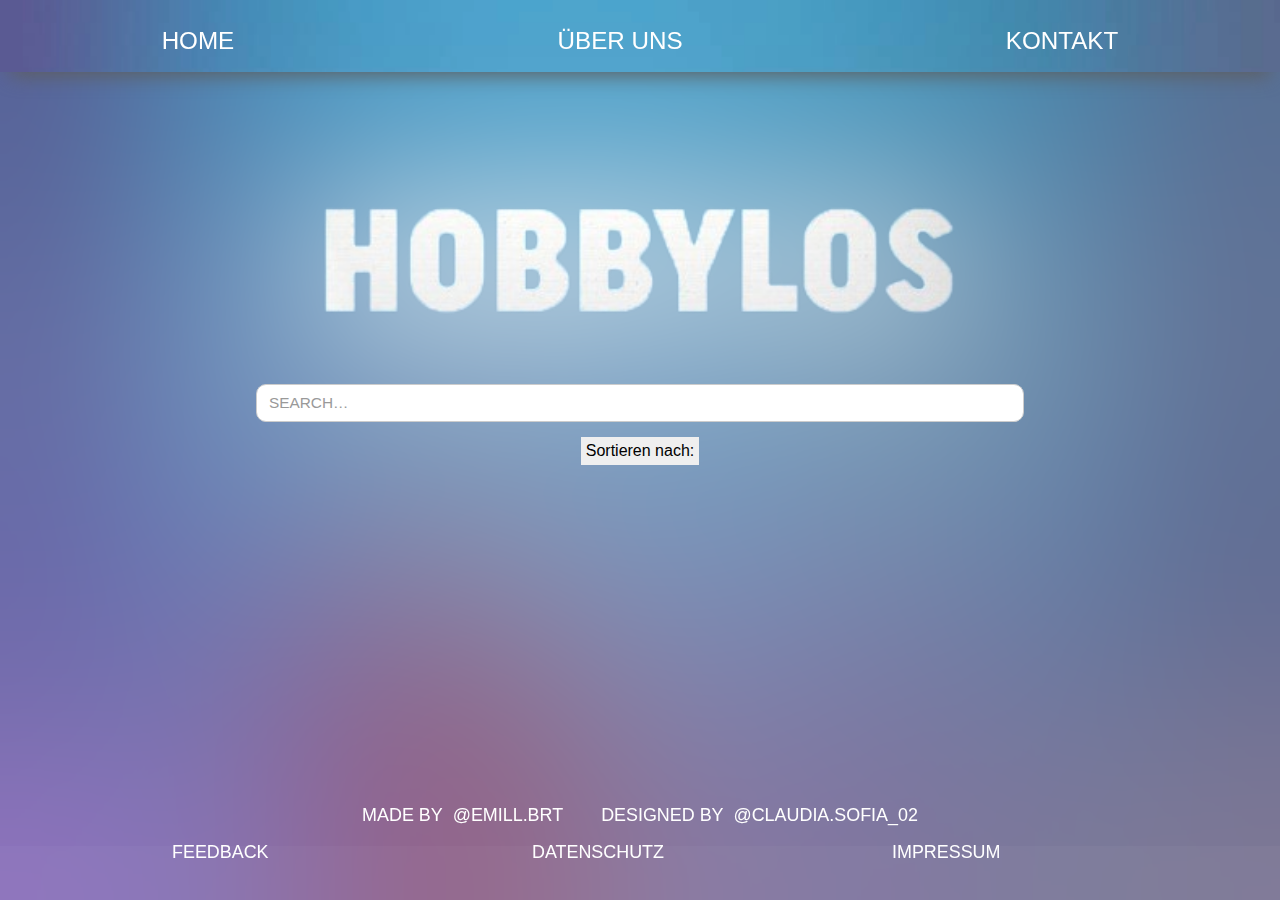
<file: index.html>
<!----------------------------------
@eleander56 eleander@hobbylos.online
----------------------------------->
<!DOCTYPE html>
<html lang="de">
<head>
  <script rel="preconnect" src="https://challenges.cloudflare.com/turnstile/v0/api.js" async defer></script>
  <meta charset="utf-8">
  <meta content="width=device-width, initial-scale=1" name="viewport">
  <meta property="og:url" content="https://search.hobbylos.online/">
  <meta property="og:image" content="https://hobbylos.online/img/search.PNG">
  <meta property="og:description" content="Hobbylos durchsuchen. Die Suchemaschine für alles, was bisher im Podcast gesagt wurde.">
  <meta property="og:title" content="Hobbylos Suche - Search für Hobbylos, den Podcast Nr. 1">
  <meta name="description" content="Hobbylos durchsuchen. Die Suchemaschine für alles, was bisher im Podcast gesagt wurde."/>
  <meta name="keywords" content="Hobbylos Search, Suchmaschine, Search, Hobbylos, suchen, Hobbylos durchsuchen, Rezo, Julien Bam, Julien, Bam, Lobbyhoes, Nerds">
  <meta name="robots" content="index, follow">
  <meta name="audience" content="Alle">
  <meta http-equiv="content-language" content="de">
  <meta name="page-topic" content="entertainment">
  <link href="css/init.css" rel="stylesheet" type="text/css">
  <link href="css/main.css" rel="stylesheet" type="text/css">
  <link href="images/favicon.png" rel="shortcut icon" type="image/x-icon">
  <link href="images/favicon.png" rel="apple-touch-icon">
  <script>
    function get_query_param(name) {
      const urlSearchParams = new URLSearchParams(window.location.search);
      return urlSearchParams.get(name);
    }
    function set_title_from_query_param() {
      const qValue = get_query_param('q');
      if (qValue !== null) {
        document.title = qValue + " - Hobbylos Suche";
      }
      else{
        document.title = "Hobbylos Suche - Search für Hobbylos, den Podcast Nr. 1";
      }
    }
    window.onload = set_title_from_query_param;
  </script>
  <style>
    #election-banner {
      background-color: #a900ff52;
      color: #039;
      font-weight: bold;
      text-align: center;
      padding: 20px;
      margin-bottom: 20px;
      font-size: 24px;
      text-shadow: 2px 2px 20px #00000063;
      line-height: normal;
      text-transform: none;
    }
    #election-banner a {
      color: #000;
      text-decoration: underline;
    }
    #election-subtitle {
      color: #000;
      font-size: 18px;
      margin-top: 10px;
    }
    #demokratie {
      color: #039;
    }
    .dropdown {
        position: relative;
        display: inline-block;
    }
    .dropdown-content {
        display: none;
        /* position: absolute; */
        font-size: medium;
        background-color: #f1f1f1;
        min-width: 160px;
        box-shadow: 0px 8px 16px 0px rgba(0,0,0,0.2);
        z-index: 1;
    }
    .dropdown-content a {
        color: black;
        padding: 12px 16px;
        text-decoration: none;
        display: block;
    }
    .dropdown-content a:hover {background-color: #ddd;}
    .dropbtn {
        /* background-color: #4CAF50; */
        /* color: white; */
        padding: 5px;
        font-size: 16px;
        border: none;
        cursor: pointer;
    }
    /* .dropdown:hover .dropbtn {background-color: #3e8e41;} */
  </style>
</head>
<body class="body" style="text-transform: uppercase;">
  <section class="section-2">
    <div class="navigation-wrapper">
      <a href="./index.html" class="navi-link w-inline-block">
        <h3 class="heading">Home</h3>
      </a>
      <!-- <a href="https://search.hobbylos.online/higher-lower" target="_blank" class="navi-link w-inline-block">
        <h3 class="heading">Zum Higher Lower Game (old)</h3>
      </a> -->
      <a href="#instagram" class="navi-link w-inline-block">
        <h3 class="heading">Über uns </h3>
      </a>
      <a href="https://api.whatsapp.com/send?phone=+4915678159173&text=Hey%20ich%20war%20auf%20https://search.hobbylos.online/%20und%20habe%20eine%20Frage/Feedback/einen%20Fehler%20gefunden:%0A" target="_blank" class="navi-link w-inline-block">
        <h3 class="heading">Kontakt</h3>
      </a>
    </div>
  </section>
  <section class="search-wrapper" style="font-family: sans-serif;">
    <!-- <article class="container-fluid">
      <div id="election-banner">
        <a href="vote">Hobbylos wird 3 Jahre alt<br>
          <div id="election-subtitle">
            aus diesem Anlass wird der beste Hobbylos Moment gesucht. Falls du deinen besten Hobbylos Moment schon gefunden hast kannst du hier Abstimmen: <span style="color: #dff3ff;">Voting</span>
          </div>
        </a>
      </div>
    </article> -->
    <form action="/" class="search w-form" id="searchForm">
      <input type="search" class="search-input w-input" maxlength="256" name="word" placeholder="Search…" id="search_term" required="" style="text-transform: uppercase;">
    </form>
    <div class="dropdown">
        <button class="dropbtn" onclick="toggleDropdown()" id="dropdown-button">Sortieren nach:</button>
        <div id="dropdownContent" class="dropdown-content">
          <a href="#" onclick="selectOption('')">Relevanz</a>
          <a href="#" onclick="selectOption('forward')">neu -> alt</a>
          <a href="#" onclick="selectOption('reverse')">alt -> neu</a>
        </div>
    </div>
  </section>
  
  <section class="season-text-box-wrapper" id="season-text-box-wrapper" style="font-family: sans-serif;">
    <!-- <div style="font-family: Arial, Helvetica, sans-serif; text-transform: none; line-height: normal; font-size: large; max-width: 550px; text-shadow: 0px 4px 9px black;">
      Habe aktuell leider gar keine Zeit, die Folgen aufzunehmen und der Suche hinzuzufügen. Tut mir sehr leid. Sobald ich Zeit finde, füge ich auch die neuen Folgen hinzu. Die neueste Folge, die aktuell durchsucht werden kann, ist 'Das Turnier der Hoes'🏆.<br>
      Wenn du dran interessiert bis wie die Suche Funktioniert: Ich habe der KI "NotebookLM" von Google mal alle Code-Dateien der Suchmaschine zur Verfügung gestellt und einen kleinen Podcast erstellen lassen. :)<br>
      <audio controls>
        <source src="./audio/Hobbylos-Search.mp3" type="audio/mpeg">
        Your browser does not support the audio element.
      </audio>
    </div> -->
  </section>

  <section class="ende" id="ende">
    <section id="instagram" class="section-4">
      <div class="div-block">
        <div class="text-block-2">made by</div>
      </div>
      <a href="https://www.instagram.com/emill.brt" target="_blank" class="link-block-16 w-inline-block">
        <div class="text-block-3">@emill.brt</div>
      </a>
      <div class="text-block-2-0">designed by</div>
      <a href="https://instagram.com/claudia.sofia_02" target="_blank" class="link-block-17 w-inline-block">
        <div class="text-block-4">@claudia.sofia_02</div>
      </a>
    </section>
    <section class="section-3">
      <div class="last-section-text-wrapper">
        <a href="https://api.whatsapp.com/send?phone=+4915678159173&amp;text=Hey%20ich%20war%20auf%20https://search.hobbylos.online/%20und%20habe%20eine%20Frage/Feedback/einen%20Fehler%20gefunden:%0A" target="_blank" class="link-block-5 w-inline-block">
          <div class="text-block">Feedback</div>
        </a>
        <!-- <a href="https://search.hobbylos.online/rangliste" class="link-block-6 w-inline-block">
          <div class="text-block">Rangliste </div>
        </a> -->
        <a href="datenschutz-impressum-usw.html" class="link-block-7 w-inline-block">
          <div class="text-block">Datenschutz</div>
        </a>
        <a href="datenschutz-impressum-usw.html" class="link-block-8 link-block-9 link-block-10 link-block-11 link-block-12 link-block-13 link-block-14 link-block-15 w-inline-block">
          <div class="text-block">impressum</div>
        </a>
      </div>
    </section>
  </section>
  <!-- <script src="https://d3e54v103j8qbb.cloudfront.net/js/jquery-3.5.1.min.dc5e7f18c8.js?site=64d162998caccdf1e6474b4e" type="text/javascript" integrity="sha256-9/aliU8dGd2tb6OSsuzixeV4y/faTqgFtohetphbbj0=" crossorigin="anonymous"></script> -->
  <script>
    let convert_to_text = {"": "Relevanz", "forward":"neu -> alt", "reverse":"alt -> neu"}
    let selectedOption = '';
    const results_container = document.getElementById('season-text-box-wrapper');
    const ende_element = document.getElementById("ende");
    const search_term = document.getElementById('search_term');
    const api_url = "https://api.hobbylos.online/?word=";
    let previous = "";
    let next = "";
    let offset_value = get_query_variable("offset");
    let limit_value = get_query_variable("limit");
    let query_Value = get_query_variable("q");
    let sort_value = get_query_variable("sort_by_time");

    if (!offset_value) {offset_value = 0;}
    if (!limit_value) {limit_value = 25;}
    if (query_Value) {
      set_title_from_query_param();
      search_term.value = query_Value.split("+").join(" ");
      if (!sort_value) {api_request(api_url + query_Value + "&offset="+offset_value+"&limit="+limit_value);}
      else {
        api_request(api_url + query_Value + "&offset="+offset_value+"&limit="+limit_value+"&sort_by_time="+sort_value);
        document.getElementById("dropdown-button").innerText = convert_to_text[sort_value];
      }
    }
    document.getElementById('searchForm').addEventListener("submit", event => {
      event.preventDefault();
      value_submited();
    });
    function display_error(error_type, error_message) {
      results_container.innerHTML = '<div style="text-shadow: 1px 5px 10px rgba(100,0,0,0.75);"><h1 class="error">'+error_type+'</h1><p>'+error_message+'</p></div>'
    }
    function value_submited() {
      results_container.innerHTML = '<h1 class="error" style="text-shadow: 1px 5px 10px rgba(0,0,0,0.75);">searching...</h1>';
      update_get_url('q',search_term.value);
      if (selectedOption) {api_request(api_url + search_term.value + "&sort_by_time=" + selectedOption);} 
      else {api_request(api_url + search_term.value);}
      set_title_from_query_param();
    }
    function update_get_url(key, value){
      if (window.history && window.history.pushState) {
        let current_url = new URL(window.location.href);
        current_url.searchParams.set(key, value);
        window.history.pushState({ path: current_url.href }, '', current_url.href);
      } else {console.log("Your browser dose not support history pushState");}
    }
    function api_request(search_url) {
      fetch(search_url)
          .then(response => response.json())
          .then(data => {display_search_results(data);})
          .catch(error => {display_error("loading error...",error);}
      );
    }
    function display_search_results(data) {
      results_container.innerHTML = '';
      if (!data.Error) {
        const link = document.createElement('span');
        link.innerHTML = "Teile das Ergebniss mit deinen Freunden";
        link.style = "color: #fff;border: 1px #000;font-size: 1.5em;font-weight: 400;line-height: 1em;";
        link.addEventListener("click", function() {
          if (navigator.share) {
          navigator.share({
            title: 'search.hobbylos.online',
            text: `Schau dir mal die erhabenen Suchergebnisse zu ${search_term.value} an. 너`,
            url: new URL(window.location.href),
          })
            .then(() => console.log('Successful share'))
            .catch((error) => console.log('Error sharing:', error));
          } else {console.log('Web Share API is not supported in your browser');}
        });
        results_container.appendChild(link);
        i = 0;
        try {
          const count_all = document.createElement('h1');
          count_all.innerHTML = data.count_all;
          count_all.style = "text-shadow: 1px 1px 10px rgba(0,0,0,0.75); font-size: 3.5vw;";
          results_container.appendChild(count_all);
        } catch (error) {console.log(error);}
        try {
          console.log(data);
          data.search.forEach(function(result) {
            const sp_link = '<a href="https://open.spotify.com/episode/'+result.f+'?go=1&t='+result.s+'&utm_source=search.hobbylos.online" target="_blank" class="w-inline-block">'+result.text+'</a>';
            const result_element = document.createElement('div');
            result_element.innerHTML = `<div class="text-wrapper"><h4 class="heading-text-box">${result.n}<div class="text-wrapper">${sp_link}</div></h4>`;
            result_element.classList = "season-text-box";
            results_container.appendChild(result_element);
            i = i + 1;
          })
        } catch (error) {
          display_error("Vertippt?",search_term.value + " wurde nicht gefunden.");
          return;
        }
        if ("previous" in data) {
          previous = data.previous;
          const previous_button = document.createElement('button');
          previous_button.onclick = previous_results;
          previous_button.innerHTML = "Previous";
          previous_button.classList = "button";
          previous_button.style = "font-size: 4vw; min-height: 5vw; max-height: 5vw; height: 30%; margin-top: 1vw; margin-bottom: 2vw;";
          results_container.appendChild(previous_button);
        }
        try {
          let von_wo_bis_wo;
          if ("next" in data) {von_wo_bis_wo = document.createElement('span');}
          else if ("previous" in data) {von_wo_bis_wo = document.createElement('span');}
          else {von_wo_bis_wo = document.createElement('div');}
          von_wo_bis_wo.innerHTML = " (" + data.v + " - " + data.b + ") ";
          von_wo_bis_wo.style = "font-size: 4vw; min-height: 5vw; max-height: 5vw; height: 30%; margin-top: 1vw; margin-bottom: 2vw;";
          results_container.appendChild(von_wo_bis_wo);
        } catch (error) {console.log(error);}
        try {
          update_get_url("offset",data.v);
          update_get_url("limit",data.b);
        } catch (error) {console.log(error);}
        if ("next" in data) {
          next = data.next;
          const next_button = document.createElement('button');
          next_button.onclick = next_results;
          next_button.innerHTML = "Next";
          next_button.classList = "button";
          next_button.style = "font-size: 4vw; min-height: 5vw; max-height: 5vw; height: 30%; margin-top: 1vw; margin-bottom: 2vw;";
          results_container.appendChild(next_button);
        }
        ende_element.classList = "";
      }else{results_container.innerHTML = '<h1 class="error" style="text-shadow: 1px 5px 10px rgba(100,0,0,0.75);">'+data.Error+'</h1>';}
    }
    function previous_results() {api_request(previous);}
    function next_results() {api_request(next);}
    function get_query_variable(variable) {
        let query = window.location.search.substring(1);
        let vars = query.split("&");
        for (let i = 0; i < vars.length; i++) {
            let pair = vars[i].split("=");
            if (decodeURIComponent(pair[0]) === variable) {return decodeURIComponent(pair[1]);}
        }
        return null;
    }
    function toggleDropdown() {
        var dropdownContent = document.getElementById("dropdownContent");
        if (dropdownContent.style.display === "block") {
            dropdownContent.style.display = "none";
            document.getElementById("selectedOption").textContent = '';
            selectedOption = '';} 
        else {dropdownContent.style.display = "block";}
    }
    function selectOption(option) {
        selectedOption = option;
        update_get_url("sort_by_time",option);
        document.getElementById("dropdown-button").innerText = convert_to_text[option];
        document.getElementById("dropdownContent").style.display = "none";
        value_submited();
    }
    </script>
</body>
</html>
</file>
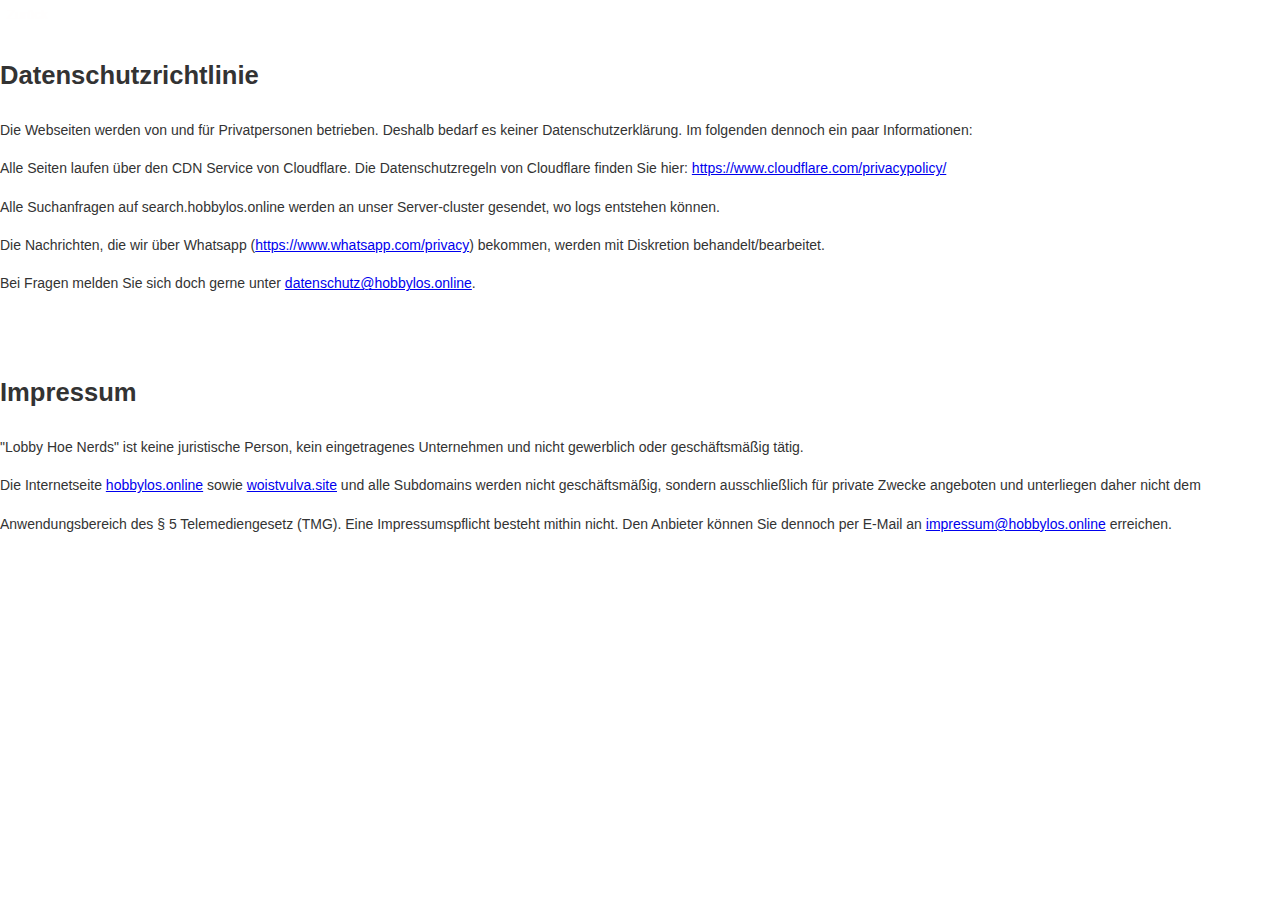
<file: datenschutz-impressum-usw.html>
<!DOCTYPE html>
<html>
<head>
  <meta charset="utf-8">
  <title>Datenschutz Impressum usw</title>
  <meta content="Datenschutz Impressum usw" property="og:title">
  <meta content="Datenschutz Impressum usw" property="twitter:title">
  <meta content="width=device-width, initial-scale=1" name="viewport">
  <link href="css/init.css" rel="stylesheet" type="text/css">
  <link href="css/main.css" rel="stylesheet" type="text/css">
  <link href="images/favicon.png" rel="shortcut icon" type="image/x-icon">
  <link href="images/favicon.png" rel="apple-touch-icon">
</head>
<body class="body-2">
  <section>
    <div class="w-layout-blockcontainer container-3 w-container">
      <button type="button" class="button w-button" onclick="history.back()">Zurück</button>
    </div>
    <div class="w-layout-blockcontainer container-2 w-container">
      <h3 class="heading-page-2">Datenschutzrichtlinie</h3>
      <p class="paragraph-4">Die Webseiten werden von und für Privatpersonen betrieben. Deshalb bedarf es keiner Datenschutzerklärung. Im folgenden dennoch ein paar Informationen:<br>Alle Seiten laufen über den CDN Service von Cloudflare. Die Datenschutzregeln von Cloudflare finden Sie hier: <a href="https://www.cloudflare.com/privacypolicy/" target="_blank">https://www.cloudflare.com/privacypolicy/</a><br>Alle Suchanfragen auf search.hobbylos.online werden an unser Server-cluster gesendet, wo logs entstehen können. <br>Die Nachrichten, die wir über Whatsapp (<a href="https://www.whatsapp.com/privacy" target="_blank">https://www.whatsapp.com/privacy</a>) bekommen, werden mit Diskretion behandelt/bearbeitet.<br>Bei Fragen melden Sie sich doch gerne unter <a href="mailto: datenschutz@hobbylos.online?subject=Datenschutz">datenschutz@hobbylos.online</a>.</p>
    </div>
    <div class="w-layout-blockcontainer container-2 w-container">
      <h3 class="heading-page-2">Impressum</h3>
      <p class="paragraph-4">&quot;Lobby Hoe Nerds&quot; ist keine juristische Person, kein eingetragenes Unternehmen und nicht gewerblich oder geschäftsmäßig tätig.<br>Die Internetseite <a href="https://hobbylos.online/" target="_blank">hobbylos.online</a> sowie <a href="https://woistvulva.site/" target="_blank">woistvulva.site</a> und alle Subdomains werden nicht geschäftsmäßig, sondern ausschließlich für private Zwecke angeboten und unterliegen daher nicht dem Anwendungsbereich des § 5 Telemediengesetz (TMG). Eine Impressumspflicht besteht mithin nicht. Den Anbieter können Sie dennoch per E-Mail an <a href="mailto:impressum@hobbylos.online?subject=Impressum">impressum@hobbylos.online</a> erreichen. <br></p>
    </div>
  </section>
</body>
</html>
</file>
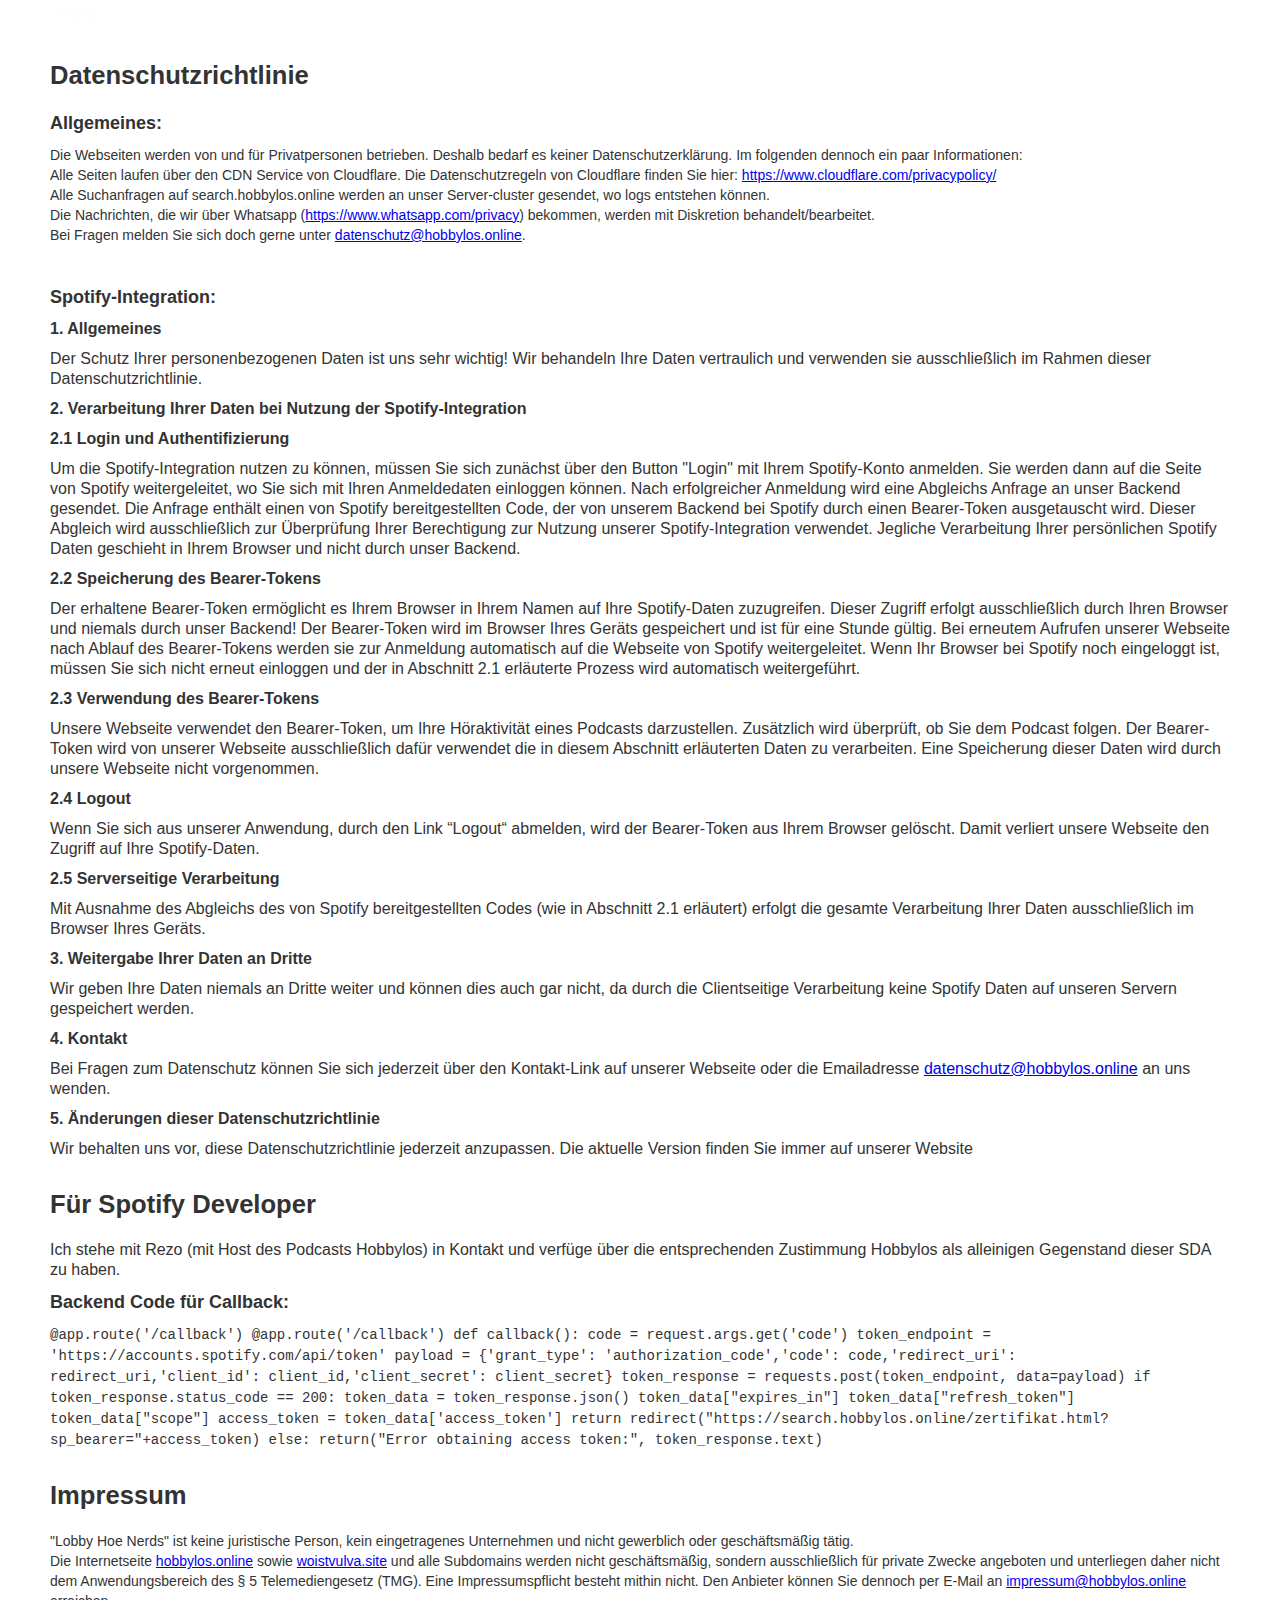
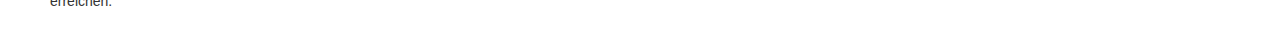
<file: datenschutz-impressum.html>
<!DOCTYPE html>
<html>
<head>
  <meta charset="utf-8">
  <title>Datenschutz Impressum usw</title>
  <meta content="Datenschutz Impressum usw" property="og:title">
  <meta content="Datenschutz Impressum usw" property="twitter:title">
  <meta content="width=device-width, initial-scale=1" name="viewport">
  <link href="css/init.css" rel="stylesheet" type="text/css">
  <link href="css/main.css" rel="stylesheet" type="text/css">
  <link href="images/favicon.png" rel="shortcut icon" type="image/x-icon">
  <link href="images/favicon.png" rel="apple-touch-icon">
</head>
<body class="body-2" style="margin: 50px;margin-top: 0px;">
  <section>
    <div class="w-layout-blockcontainer container-3 w-container">
      <button type="button" class="button w-button" onclick="history.back()">Zurück</button>
    </div>
    <div>
      <h3 class="heading-page-2">Datenschutzrichtlinie</h3>
      <h4 calss="heading-page-2">Allgemeines:</h4>
      <p>Die Webseiten werden von und für Privatpersonen betrieben. Deshalb bedarf es keiner Datenschutzerklärung. Im folgenden dennoch ein paar Informationen:<br>Alle Seiten laufen über den CDN Service von Cloudflare. Die Datenschutzregeln von Cloudflare finden Sie hier: <a href="https://www.cloudflare.com/privacypolicy/" target="_blank">https://www.cloudflare.com/privacypolicy/</a><br>Alle Suchanfragen auf search.hobbylos.online werden an unser Server-cluster gesendet, wo logs entstehen können. <br>Die Nachrichten, die wir über Whatsapp (<a href="https://www.whatsapp.com/privacy" target="_blank">https://www.whatsapp.com/privacy</a>) bekommen, werden mit Diskretion behandelt/bearbeitet.<br>Bei Fragen melden Sie sich doch gerne unter <a href="mailto: datenschutz@hobbylos.online?subject=Datenschutz">datenschutz@hobbylos.online</a>.</p>
      <br>
      <h4 calss="heading-page-2">Spotify-Integration:</h4>
      <p><strong><span style='font-size:16px;'>1. Allgemeines</span></strong></p>
      <p><span style='font-size:16px;'>Der Schutz Ihrer personenbezogenen Daten ist uns sehr wichtig! Wir behandeln Ihre Daten vertraulich und verwenden sie ausschlie&szlig;lich im Rahmen dieser Datenschutzrichtlinie.</span></p>
      <p><strong><span style='font-size:16px;'>2. Verarbeitung Ihrer Daten bei Nutzung der Spotify-Integration</span></strong></p>
      <p><strong><span style='font-size:16px;'>2.1 Login und Authentifizierung</span></strong></p>
      <p><span style='font-size:16px;'>Um die Spotify-Integration nutzen zu k&ouml;nnen, m&uuml;ssen Sie sich zun&auml;chst &uuml;ber den Button &quot;Login&quot; mit Ihrem Spotify-Konto anmelden. Sie werden dann auf die Seite von Spotify weitergeleitet, wo Sie sich mit Ihren Anmeldedaten einloggen k&ouml;nnen. Nach erfolgreicher Anmeldung wird eine Abgleichs Anfrage an unser Backend gesendet. Die Anfrage enth&auml;lt einen von Spotify bereitgestellten Code, der von unserem Backend bei Spotify durch einen Bearer-Token ausgetauscht wird. Dieser Abgleich wird ausschlie&szlig;lich zur &Uuml;berpr&uuml;fung Ihrer Berechtigung zur Nutzung unserer Spotify-Integration verwendet. Jegliche Verarbeitung Ihrer pers&ouml;nlichen Spotify Daten geschieht in Ihrem Browser und nicht durch unser Backend.</span></p>
      <p><strong><span style='font-size:16px;'>2.2 Speicherung des Bearer-Tokens</span></strong></p>
      <p><span style='font-size:16px;'>Der erhaltene Bearer-Token erm&ouml;glicht es Ihrem Browser in Ihrem Namen auf Ihre Spotify-Daten zuzugreifen. Dieser Zugriff erfolgt ausschlie&szlig;lich durch Ihren Browser und niemals durch unser Backend! Der Bearer-Token wird im Browser Ihres Ger&auml;ts gespeichert und ist f&uuml;r eine Stunde g&uuml;ltig. Bei erneutem Aufrufen unserer Webseite nach Ablauf des Bearer-Tokens werden sie zur Anmeldung automatisch auf die Webseite von Spotify weitergeleitet. Wenn Ihr Browser bei Spotify noch eingeloggt ist, m&uuml;ssen Sie sich nicht erneut einloggen und der in Abschnitt 2.1 erl&auml;uterte Prozess wird automatisch weitergef&uuml;hrt.</span></p>
      <p><strong><span style='font-size:16px;'>2.3 Verwendung des Bearer-Tokens</span></strong></p>
      <p><span style='font-size:16px;'>Unsere Webseite verwendet den Bearer-Token, um Ihre H&ouml;raktivit&auml;t eines Podcasts darzustellen. Zus&auml;tzlich wird &uuml;berpr&uuml;ft, ob Sie dem Podcast folgen. Der Bearer-Token wird von unserer Webseite ausschlie&szlig;lich daf&uuml;r verwendet die in diesem Abschnitt erl&auml;uterten Daten zu verarbeiten. Eine Speicherung dieser Daten wird durch unsere Webseite nicht vorgenommen.</span></p>
      <p><strong><span style='font-size:16px;'>2.4 Logout</span></strong></p>
      <p><span style='font-size:16px;'>Wenn Sie sich aus unserer Anwendung, durch den Link &ldquo;Logout&ldquo; abmelden, wird der Bearer-Token aus Ihrem Browser gel&ouml;scht. Damit verliert unsere Webseite den Zugriff auf Ihre Spotify-Daten.</span></p>
      <p><strong><span style='font-size:16px;'>2.5 Serverseitige Verarbeitung</span></strong></p>
      <p><span style='font-size:16px;'>Mit Ausnahme des Abgleichs des von Spotify bereitgestellten Codes (wie in Abschnitt 2.1 erl&auml;utert) erfolgt die gesamte Verarbeitung Ihrer Daten ausschlie&szlig;lich im Browser Ihres Ger&auml;ts.</span></p>
      <p><strong><span style='font-size:16px;'>3. Weitergabe Ihrer Daten an Dritte</span></strong></p>
      <p><span style='font-size:16px;'>Wir geben Ihre Daten niemals an Dritte weiter und können dies auch gar nicht, da durch die Clientseitige Verarbeitung keine Spotify Daten auf unseren Servern gespeichert werden.</span></p>
      <p><strong><span style='font-size:16px;'>4. Kontakt</span></strong></p>
      <p><span style='font-size:16px;'>Bei Fragen zum Datenschutz k&ouml;nnen Sie sich jederzeit &uuml;ber den Kontakt-Link auf unserer Webseite oder die Emailadresse <a href="mailto:datenschutz@hobbylos.online">datenschutz@hobbylos.online</a> an uns wenden.</span></p>
      <p><strong><span style='font-size:16px;'>5. &Auml;nderungen dieser Datenschutzrichtlinie</span></strong></p>
      <p><span style='font-size:16px;'>Wir behalten uns vor, diese Datenschutzrichtlinie jederzeit anzupassen. Die aktuelle Version finden Sie immer auf unserer Website</span></p>
    </div>
    <h3 class="heading-page-2">Für Spotify Developer</h3>
    <p><span style='font-size:16px;'>Ich stehe mit Rezo (mit Host des Podcasts Hobbylos) in Kontakt und verfüge über die entsprechenden Zustimmung Hobbylos als alleinigen Gegenstand dieser SDA zu haben.</span></p>
    <h4 calss="heading-page-2">Backend Code für Callback:</h4>
    <code>@app.route('/callback')
      @app.route('/callback')
      def callback():
          code = request.args.get('code')
          token_endpoint = 'https://accounts.spotify.com/api/token'
          payload = {'grant_type': 'authorization_code','code': code,'redirect_uri': redirect_uri,'client_id': client_id,'client_secret': client_secret}
          token_response = requests.post(token_endpoint, data=payload)
          if token_response.status_code == 200:
              token_data = token_response.json()
              token_data["expires_in"]
              token_data["refresh_token"]
              token_data["scope"]
              access_token = token_data['access_token']
              return redirect("https://search.hobbylos.online/zertifikat.html?sp_bearer="+access_token)
          else: return("Error obtaining access token:", token_response.text)
    </code>
    <div>
      <h3 class="heading-page-2">Impressum</h3>
      <p>&quot;Lobby Hoe Nerds&quot; ist keine juristische Person, kein eingetragenes Unternehmen und nicht gewerblich oder geschäftsmäßig tätig.<br>Die Internetseite <a href="https://hobbylos.online/" target="_blank">hobbylos.online</a> sowie <a href="https://woistvulva.site/" target="_blank">woistvulva.site</a> und alle Subdomains werden nicht geschäftsmäßig, sondern ausschließlich für private Zwecke angeboten und unterliegen daher nicht dem Anwendungsbereich des § 5 Telemediengesetz (TMG). Eine Impressumspflicht besteht mithin nicht. Den Anbieter können Sie dennoch per E-Mail an <a href="mailto:impressum@hobbylos.online?subject=Impressum">impressum@hobbylos.online</a> erreichen. <br></p>
      <br><br>
    </div>
  </section>
</body>
</html>
</file>
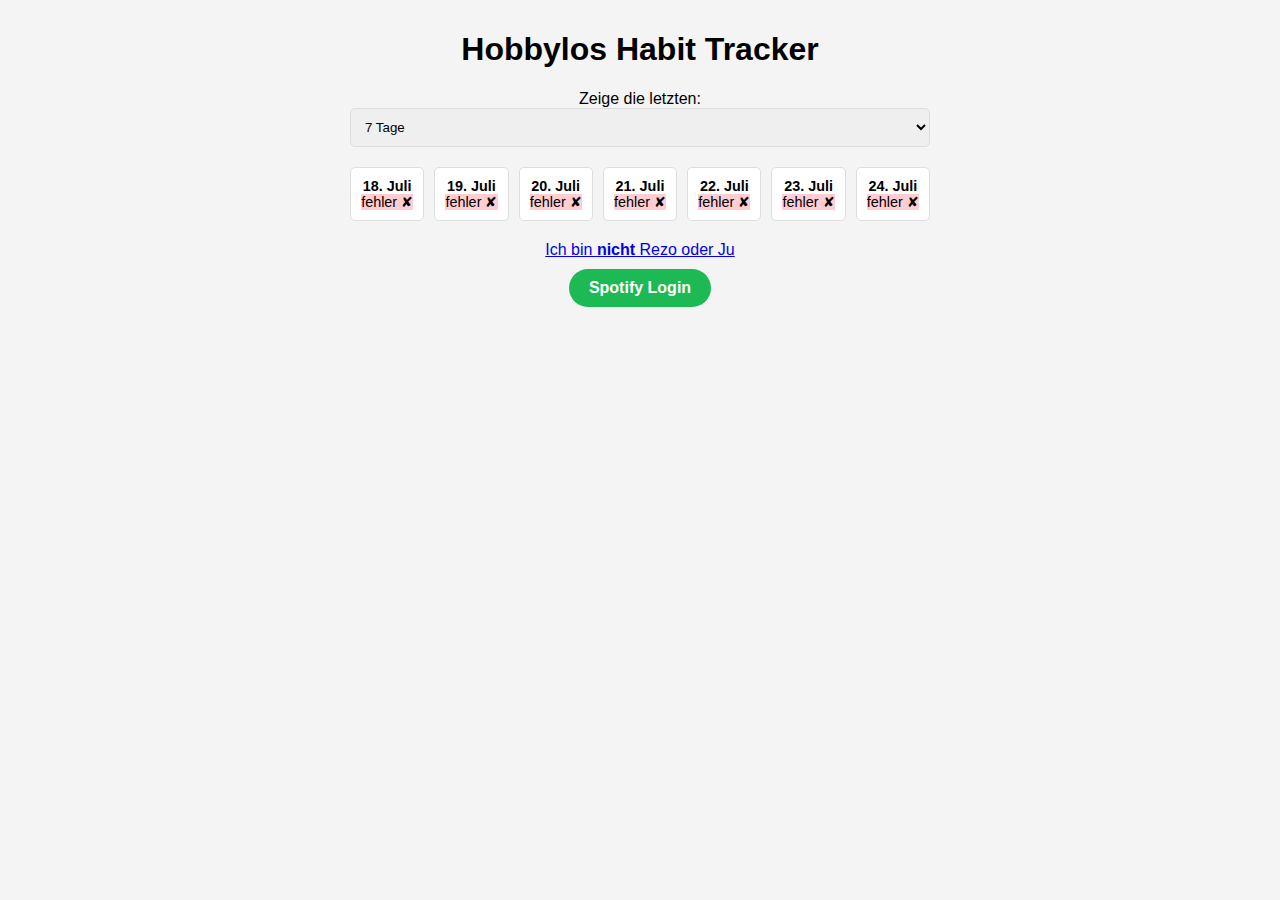
<file: habit-private-aiusdhs9328husa9d8z.html>
<!DOCTYPE html>
<html lang="de">
<head>
    <meta charset="UTF-8">
    <meta name="viewport" content="width=device-width, initial-scale=1.0">
    <meta name="robots" content="noindex, nofollow">
    <title>Hobbylos Habit Tracker</title>
    <style>
        body {
            font-family: Arial, sans-serif;
            margin: 0;
            padding: 0;
            display: flex;
            flex-direction: column;
            align-items: center;
            background-color: #f4f4f4;
            text-align: center;
        }
        .container {
            width: 100%;
            max-width: 600px;
            margin: 0 auto;
            padding: 10px;
            box-sizing: border-box;
        }
        .calendar {
            display: grid;
            grid-template-columns: repeat(7, 1fr);
            gap: 10px;
            margin: 20px 0;
        }
        .day {
            background-color: #fff;
            border: 1px solid #ddd;
            padding: 10px;
            text-align: center;
            border-radius: 5px;
            font-size: 0.9em;
        }
        .completed {
            background-color: #c8e6c9;
        }
        .failed {
            background-color: #ffcdd2;
        }
        .button {
            display: inline-block;
            background-color: #1DB954;
            color: #fff;
            padding: 10px 20px;
            border-radius: 30px;
            text-decoration: none;
            font-weight: bold;
            font-size: 16px;
            border: none;
            cursor: pointer;
            transition: background-color 0.3s ease;
        }
        .button:hover {
            background-color: #169c3e;
        }
        .new-habit-container {
            display: flex;
            flex-direction: column;
            align-items: center;
            margin: 20px 0;
            width: 100%;
        }
        .new-habit-input {
            padding: 10px;
            margin: 10px 0;
            border: 1px solid #ddd;
            border-radius: 5px;
            width: 100%;
            box-sizing: border-box;
        }
        .days-selector {
            margin: 20px 0;
            text-align: center;
            width: 100%;
        }
        .days-selector select {
            padding: 10px;
            border-radius: 5px;
            border: 1px solid #ddd;
            width: 100%;
            box-sizing: border-box;
        }
        @media (max-width: 480px) {
            .calendar {
                grid-template-columns: repeat(2, 1fr);
            }
            .day {
                font-size: 0.8em;
                padding: 5px;
            }
        }
    </style>
</head>
<body>
    <div class="container">
        <h1>Hobbylos Habit Tracker</h1>
        <h1 style="display: none; color: red; border: black; border-radius: 1px;" id="error_message"></h1>
        <div class="days-selector">
            <label for="days-select">Zeige die letzten:</label>
            <select id="days-select" onchange="updateCalendar()">
                <option value="7" selected>7 Tage</option>
                <option value="14">14 Tage</option>
                <option value="31">31 Tage</option>
                <option value="45">45 Tage</option>
                <option value="60">60 Tage</option>
            </select>
        </div>
        <div id="calendar" class="calendar"></div>
        <a href="./habit-public-oa7sndzma8dn0a7" id="link-back" style="margin-bottom: 10px;">Ich bin <strong>nicht</strong> Rezo oder Ju</a>
        <div class="new-habit-container" id="new-habit-container">
            <input type="text" id="new-habit-input" class="new-habit-input" placeholder="Enter new habit name">
            <button class="button" onclick="addNewHabit()">Add New Habit</button>
        </div>
        <button id="spotify-login-button" class="button" onclick="spotify_login()">Spotify Login</button>
        <button id="spotify-logout-button" class="button" onclick="spotify_logout()">Spotify Logout</button>
    </div>

    <script>
        let bearer_token;
        function getUrlParameter(name, url=location.search) {
            name = name.replace(/[\[]/, '\\[').replace(/[\]]/, '\\]');
            var regex = new RegExp('[\\?&]' + name + '=([^&#]*)');
            var results = regex.exec(url);
            return results === null ? '' : decodeURIComponent(results[1].replace(/\+/g, ' '));
        }
        let bearer_token_param = getUrlParameter('bearer_token');
        if (bearer_token_param !== '') {
            localStorage.setItem('bearer_token', bearer_token_param);
            window.history.replaceState({}, document.title, window.location.pathname);
        } else { bearer_token_param = localStorage.getItem('bearer_token'); }
        if (bearer_token_param == null || bearer_token_param == '') {
            document.getElementById("spotify-login-button").style.display = "inline-block";
            document.getElementById("spotify-logout-button").style.display = "none";
            document.getElementById("link-back").style.display = "block";
            document.getElementById("new-habit-container").style.display = "none";
        } else {
            document.getElementById("spotify-login-button").style.display = "none";
            document.getElementById("spotify-logout-button").style.display = "inline-block";
            document.getElementById("link-back").style.display = "none";
            document.getElementById("new-habit-container").style.display = "block";
            bearer_token = localStorage.getItem('bearer_token');
        }
        let error_message = getUrlParameter('error');
        if (error_message !== '') {
            let error_element = document.getElementById("error_message");
            error_element.style.display = "block";
            error_element.innerHTML = error_message;
            console.log(error_message);
        }

        async function fetchHabits() {
            try {
                const response = await fetch('https://api.hobbylos.online/get_habits');
                if (!response.ok) {throw new Error('Failed to fetch habits');}
                const data = await response.json();
                return data;
            } catch (error) {return {"fehler": ["2024-01-01"]};}
        }

        function habit_succeeded(name, date) {
            const url = 'https://api.hobbylos.online/habit_succeeded';
            const params = new URLSearchParams({ "name": name, "date": date, "bearer_token": bearer_token });
            fetch(`${url}?${params}`, { method: 'GET' })
            .then(response => {
                if (!response.ok) {
                    throw new Error('Network response was not ok');
                }
                updateCalendar();
                return response.json();
            })
            .then(data => {
                if (data.link) {
                    window.location.href = data.link;
                }
            })
            .catch(error => {
                console.error('There was a problem with the fetch operation:', error);
            });
        }

        function habit_failed(name, date) {
            const url = 'https://api.hobbylos.online/habit_failed';
            const params = new URLSearchParams({ "name": name, "date": date, "bearer_token": bearer_token });
            fetch(`${url}?${params}`, { method: 'GET' })
            .then(response => {
                if (!response.ok) {
                    throw new Error('Network response was not ok');
                }
                updateCalendar();
                return response.json();
            })
            .then(data => {
                if (data.link) {
                    window.location.href = data.link;
                }
            })
            .catch(error => {
                console.error('There was a problem with the fetch operation:', error);
            });
        }

        function spotify_logout() {
            const url = 'https://api.hobbylos.online/logout?token=' + localStorage.getItem('bearer_token');
            localStorage.removeItem("bearer_token");
            fetch(`${url}`, { method: 'GET' })
            .then(response => {
                if (!response.ok) {
                    throw new Error('Network response was not ok');
                }
            })
            .catch(error => {
                console.error('There was a problem with the fetch operation:', error);
            });
            location.reload();
        }

        function spotify_login() {
            document.getElementById("spotify-login-button").style.display = "none";
            const url = 'https://api.hobbylos.online/habit_login';
            fetch(`${url}`, { method: 'GET' })
            .then(response => {
                if (!response.ok) {
                    throw new Error('Network response was not ok');
                }
                return response.json();
            })
            .then(data => {
                if (data.link) {
                    window.location.href = data.link;
                }
            })
            .catch(error => {
                console.error('There was a problem with the fetch operation:', error);
            });
        }

        async function renderCalendar(habits) {
            const calendarDiv = document.getElementById('calendar');
            calendarDiv.innerHTML = ''; // Clear existing content
            const daysSelect = document.getElementById('days-select');
            const numberOfDays = parseInt(daysSelect.value, 10);
            const today = new Date();
            const daysToShow = [];
            for (let i = 0; i < numberOfDays; i++) {
                const date = new Date();
                date.setDate(today.getDate() - i);
                daysToShow.push(date);
            }
            daysToShow.reverse();
            const habitNames = Object.keys(habits);
            daysToShow.forEach(date => {
                const dayDiv = document.createElement('div');
                dayDiv.classList.add('day');
                dayDiv.innerHTML = `<strong>${date.toLocaleDateString('de-DE', { month: 'short', day: 'numeric' })}</strong>`;
                habitNames.forEach(habit => {
                    const habitDates = habits[habit].map(d => new Date(d).toISOString().split('T')[0]);
                    const habitDiv = document.createElement('div');
                    habitDiv.innerHTML = habit;
                    if (habitDates.includes(date.toISOString().split('T')[0])) {
                        habitDiv.classList.add('completed');
                        habitDiv.innerHTML += ' ✔';
                    } else {
                        habitDiv.classList.add('failed');
                        habitDiv.innerHTML += ' ✘';
                    }
                    habitDiv.onclick = () => {
                        if (habitDates.includes(date.toISOString().split('T')[0])) {
                            habit_failed(habit, date.toISOString().split('T')[0]);
                        } else {
                            habit_succeeded(habit, date.toISOString().split('T')[0]);
                        }
                    };
                    dayDiv.appendChild(habitDiv);
                });
                calendarDiv.appendChild(dayDiv);
            });
        }

        async function addNewHabit() {
            const habitName = document.getElementById('new-habit-input').value;
            if (habitName.trim() === "") {
                alert("Please enter a habit name.");
                return;
            }
            const today = new Date().toISOString().split('T')[0];
            habit_succeeded(habitName, today);
        }

        async function updateCalendar() {
            const habits = await fetchHabits();
            renderCalendar(habits);
        }

        document.addEventListener('DOMContentLoaded', async () => {updateCalendar();});
    </script>
</body>
</html>
</file>
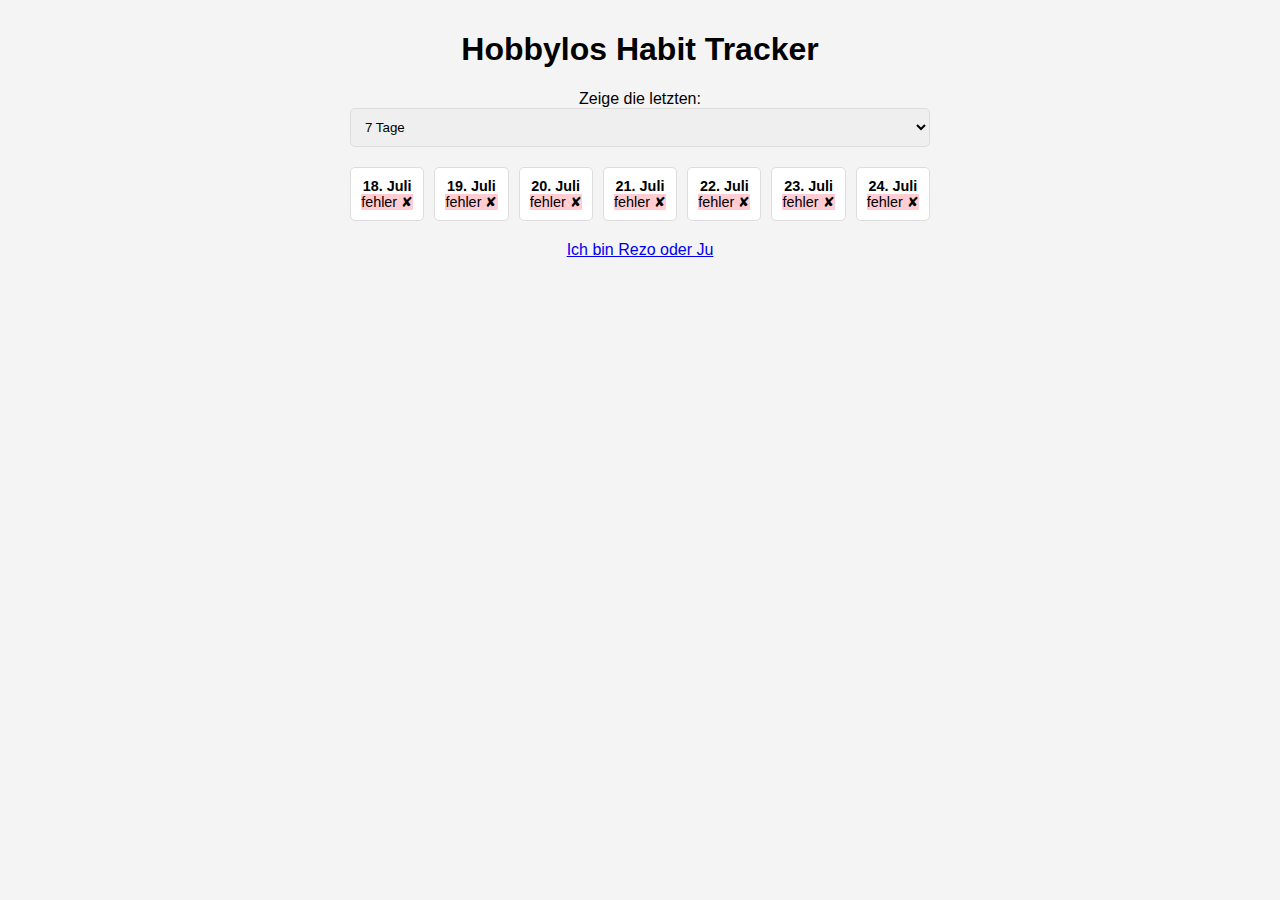
<file: habit-public-oa7sndzma8dn0a7.html>
<!DOCTYPE html>
<html lang="de">
<head>
    <meta charset="UTF-8">
    <meta name="viewport" content="width=device-width, initial-scale=1.0">
    <meta name="robots" content="noindex, nofollow">
    <title>Hobbylos Habit Tracker</title>
    <style>
        body {
            font-family: Arial, sans-serif;
            margin: 0;
            padding: 0;
            display: flex;
            flex-direction: column;
            align-items: center;
            background-color: #f4f4f4;
            text-align: center;
        }
        .container {
            width: 100%;
            max-width: 600px;
            margin: 0 auto;
            padding: 10px;
            box-sizing: border-box;
        }
        .calendar {
            display: grid;
            grid-template-columns: repeat(7, 1fr);
            gap: 10px;
            margin: 20px 0;
        }
        .day {
            background-color: #fff;
            border: 1px solid #ddd;
            padding: 10px;
            text-align: center;
            border-radius: 5px;
            font-size: 0.9em;
        }
        .completed {
            background-color: #c8e6c9;
        }
        .failed {
            background-color: #ffcdd2;
        }
        .button {
            display: inline-block;
            background-color: #1DB954;
            color: #fff;
            padding: 10px 20px;
            border-radius: 30px;
            text-decoration: none;
            font-weight: bold;
            font-size: 16px;
            border: none;
            cursor: pointer;
            transition: background-color 0.3s ease;
        }
        .button:hover {
            background-color: #169c3e;
        }
        .new-habit-container {
            display: flex;
            flex-direction: column;
            align-items: center;
            margin: 20px 0;
            width: 100%;
        }
        .new-habit-input {
            padding: 10px;
            margin: 10px 0;
            border: 1px solid #ddd;
            border-radius: 5px;
            width: 100%;
            box-sizing: border-box;
        }
        .days-selector {
            margin: 20px 0;
            text-align: center;
            width: 100%;
        }
        .days-selector select {
            padding: 10px;
            border-radius: 5px;
            border: 1px solid #ddd;
            width: 100%;
            box-sizing: border-box;
        }
        @media (max-width: 480px) {
            .calendar {
                grid-template-columns: repeat(2, 1fr);
            }
            .day {
                font-size: 0.8em;
                padding: 5px;
            }
        }
    </style>
</head>
<body>
    <div class="container">
        <h1>Hobbylos Habit Tracker</h1>
        <div class="days-selector">
            <label for="days-select">Zeige die letzten:</label>
            <select id="days-select" onchange="updateCalendar()">
                <option value="7" selected>7 Tage</option>
                <option value="14">14 Tage</option>
                <option value="31">31 Tage</option>
                <option value="45">45 Tage</option>
                <option value="60">60 Tage</option>
            </select>
        </div>
        <div id="calendar" class="calendar"></div>
        <a href="./habit-private-aiusdhs9328husa9d8z">Ich bin Rezo oder Ju</a>
    </div>
    <script>
        let who;
        function getUrlParameter(name, url=location.search) {
            name = name.replace(/[\[]/, '\\[').replace(/[\]]/, '\\]');
            var regex = new RegExp('[\\?&]' + name + '=([^&#]*)');
            var results = regex.exec(url);
            return results === null ? '' : decodeURIComponent(results[1].replace(/\+/g, ' '));
        }
        function get_who() {
            let who_param = getUrlParameter('who');
            if (who_param !== '') {localStorage.setItem('who', who_param);}
            else { who_param = localStorage.getItem('who'); }
            if (who_param == null || who_param == '') {who = "";}
            else {who = localStorage.getItem('who');}
            return who;
        }
        who = get_who();
        async function fetchHabits() {
            try {
                const response = await fetch('https://api.hobbylos.online/get_habits');
                if (!response.ok) {throw new Error('Failed to fetch habits');}
                const data = await response.json();
                return data;
            } catch (error) {return {"fehler": ["2024-01-01"]};}
        }
        async function renderCalendar(habits) {
            const calendarDiv = document.getElementById('calendar');
            calendarDiv.innerHTML = ''; // Clear existing content
            const daysSelect = document.getElementById('days-select');
            const numberOfDays = parseInt(daysSelect.value, 10);
            const today = new Date();
            const daysToShow = [];
            for (let i = 0; i < numberOfDays; i++) {
                const date = new Date();
                date.setDate(today.getDate() - i);
                daysToShow.push(date);
            }
            daysToShow.reverse();
            const habitNames = Object.keys(habits);
            daysToShow.forEach(date => {
                const dayDiv = document.createElement('div');
                dayDiv.classList.add('day');
                dayDiv.innerHTML = `<strong>${date.toLocaleDateString('de-DE', { month: 'short', day: 'numeric' })}</strong>`;
                habitNames.forEach(habit => {
                    const habitDates = habits[habit].map(d => new Date(d).toISOString().split('T')[0]);
                    const habitDiv = document.createElement('div');
                    habitDiv.innerHTML = habit;
                    if (habitDates.includes(date.toISOString().split('T')[0])) {
                        habitDiv.classList.add('completed');
                        habitDiv.innerHTML += ' ✔';
                    } else {
                        habitDiv.classList.add('failed');
                        habitDiv.innerHTML += ' ✘';
                    }
                    dayDiv.appendChild(habitDiv);
                });
                calendarDiv.appendChild(dayDiv);
            });
        }
        async function updateCalendar() {
            const habits = await fetchHabits();
            renderCalendar(habits);
        }
        document.addEventListener('DOMContentLoaded', async () => {updateCalendar();});
    </script>
</body>
</html>
</file>
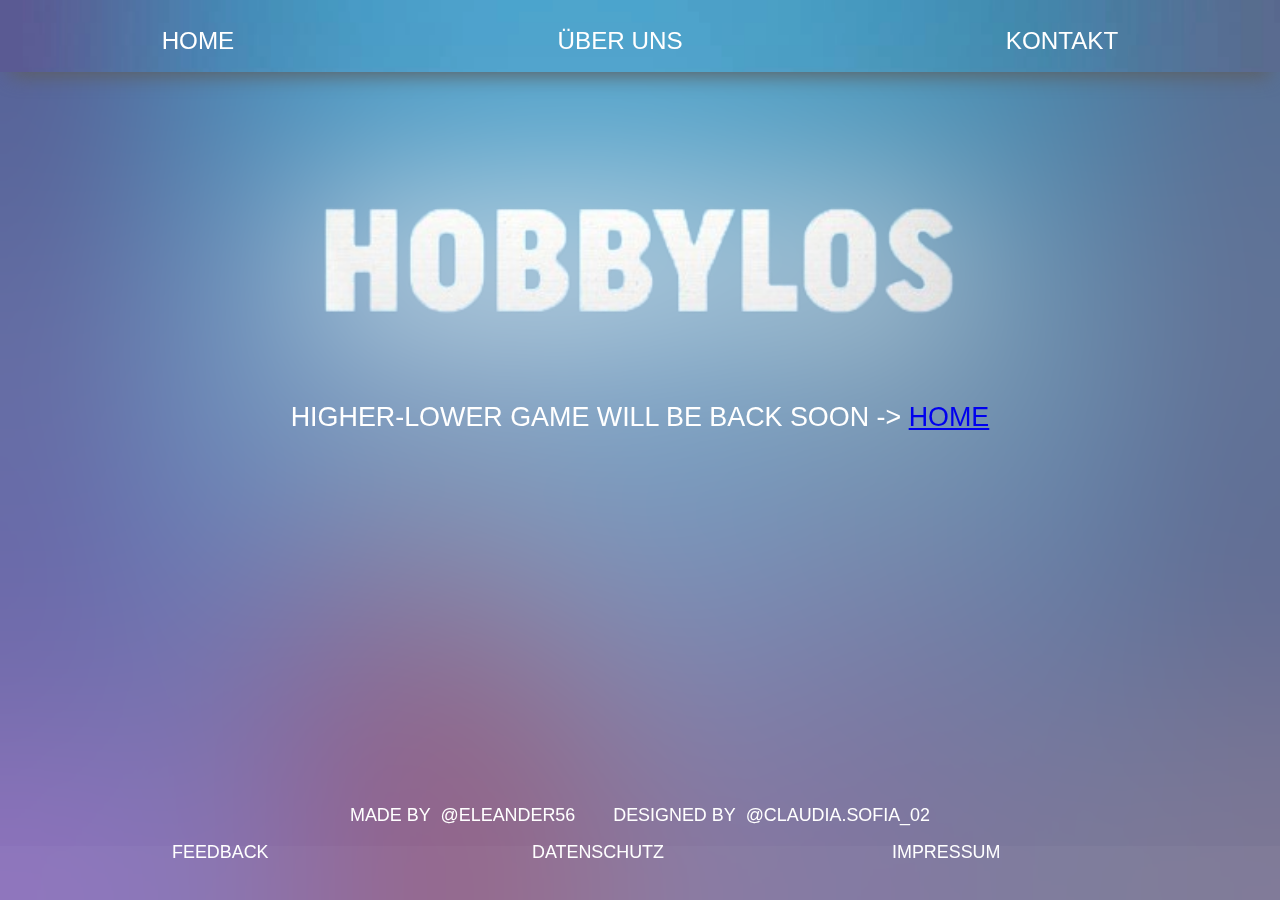
<file: higher-lower.html>
<!----------------------------------
@eleander56 eleander@hobbylos.online
----------------------------------->
<!DOCTYPE html>
<html lang="de">
<head>
  <script rel="preconnect" src="https://challenges.cloudflare.com/turnstile/v0/api.js" async defer></script>
  <meta charset="utf-8">
  <meta content="width=device-width, initial-scale=1" name="viewport">
  <meta property="og:url" content="https://search.hobbylos.online/">
  <meta property="og:image" content="https://hobbylos.online/img/search.PNG">
  <meta property="og:description" content="Hobbylos durchsuchen. Die Suchemaschine für alles, was bisher im Podcast gesagt wurde.">
  <meta property="og:title" content="Hobbylos Suche - Search für Hobbylos, den Podcast Nr. 1">
  <meta name="description" content="Hobbylos durchsuchen. Die Suchemaschine für alles, was bisher im Podcast gesagt wurde."/>
  <meta name="keywords" content="Hobbylos Search, Suchmaschine, Search, Hobbylos, suchen, Hobbylos durchsuchen, Rezo, Julien Bam, Julien, Bam, Lobbyhoes, Nerds">
  <meta name="robots" content="index, follow">
  <meta name="audience" content="Alle">
  <meta http-equiv="content-language" content="de">
  <meta name="page-topic" content="entertainment">
  <link href="css/init.css" rel="stylesheet" type="text/css">
  <link href="css/main.css" rel="stylesheet" type="text/css">
  <link href="images/favicon.png" rel="shortcut icon" type="image/x-icon">
  <link href="images/favicon.png" rel="apple-touch-icon">
</head>
<body class="body" style="text-transform: uppercase;">
  <section class="section-2">
    <div class="navigation-wrapper">
      <a href="./index.html" class="navi-link w-inline-block">
        <h3 class="heading">Home</h3>
      </a>
      <!-- <a href="https://search.hobbylos.online/higher-lower" target="_blank" class="navi-link w-inline-block">
        <h3 class="heading">Zum Higher Lower Game (old)</h3>
      </a> -->
      <a href="#instagram" class="navi-link w-inline-block">
        <h3 class="heading">Über uns </h3>
      </a>
      <a href="https://api.whatsapp.com/send?phone=+4915678159173&text=Hey%20ich%20war%20auf%20https://search.hobbylos.online/%20und%20habe%20eine%20Frage/Feedback/einen%20Fehler%20gefunden:%0A" target="_blank" class="navi-link w-inline-block">
        <h3 class="heading">Kontakt</h3>
      </a>
    </div>
  </section>

  <h1 class="heading">Higher-Lower Game will be back soon -> <a href="./index.html">Home</a></h1>
  
  <section class="season-text-box-wrapper" id="season-text-box-wrapper" style="font-family: sans-serif;"></section>

  <section class="ende" id="ende">
    <section id="instagram" class="section-4">
      <div class="div-block">
        <div class="text-block-2">made by</div>
      </div>
      <a href="https://instagram.com/eleander56" target="_blank" class="link-block-16 w-inline-block">
        <div class="text-block-3">@eleander56</div>
      </a>
      <div class="text-block-2-0">designed by</div>
      <a href="https://instagram.com/claudia.sofia_02" target="_blank" class="link-block-17 w-inline-block">
        <div class="text-block-4">@claudia.sofia_02</div>
      </a>
    </section>
    <section class="section-3">
      <div class="last-section-text-wrapper">
        <a href="https://api.whatsapp.com/send?phone=+4915678159173&amp;text=Hey%20ich%20war%20auf%20https://search.hobbylos.online/%20und%20habe%20eine%20Frage/Feedback/einen%20Fehler%20gefunden:%0A" target="_blank" class="link-block-5 w-inline-block">
          <div class="text-block">Feedback</div>
        </a>
        <!-- <a href="https://search.hobbylos.online/rangliste" class="link-block-6 w-inline-block">
          <div class="text-block">Rangliste </div>
        </a> -->
        <a href="datenschutz-impressum-usw.html" class="link-block-7 w-inline-block">
          <div class="text-block">Datenschutz</div>
        </a>
        <a href="datenschutz-impressum-usw.html" class="link-block-8 link-block-9 link-block-10 link-block-11 link-block-12 link-block-13 link-block-14 link-block-15 w-inline-block">
          <div class="text-block">impressum</div>
        </a>
      </div>
    </section>
  </section>
</body>
</html>
</file>
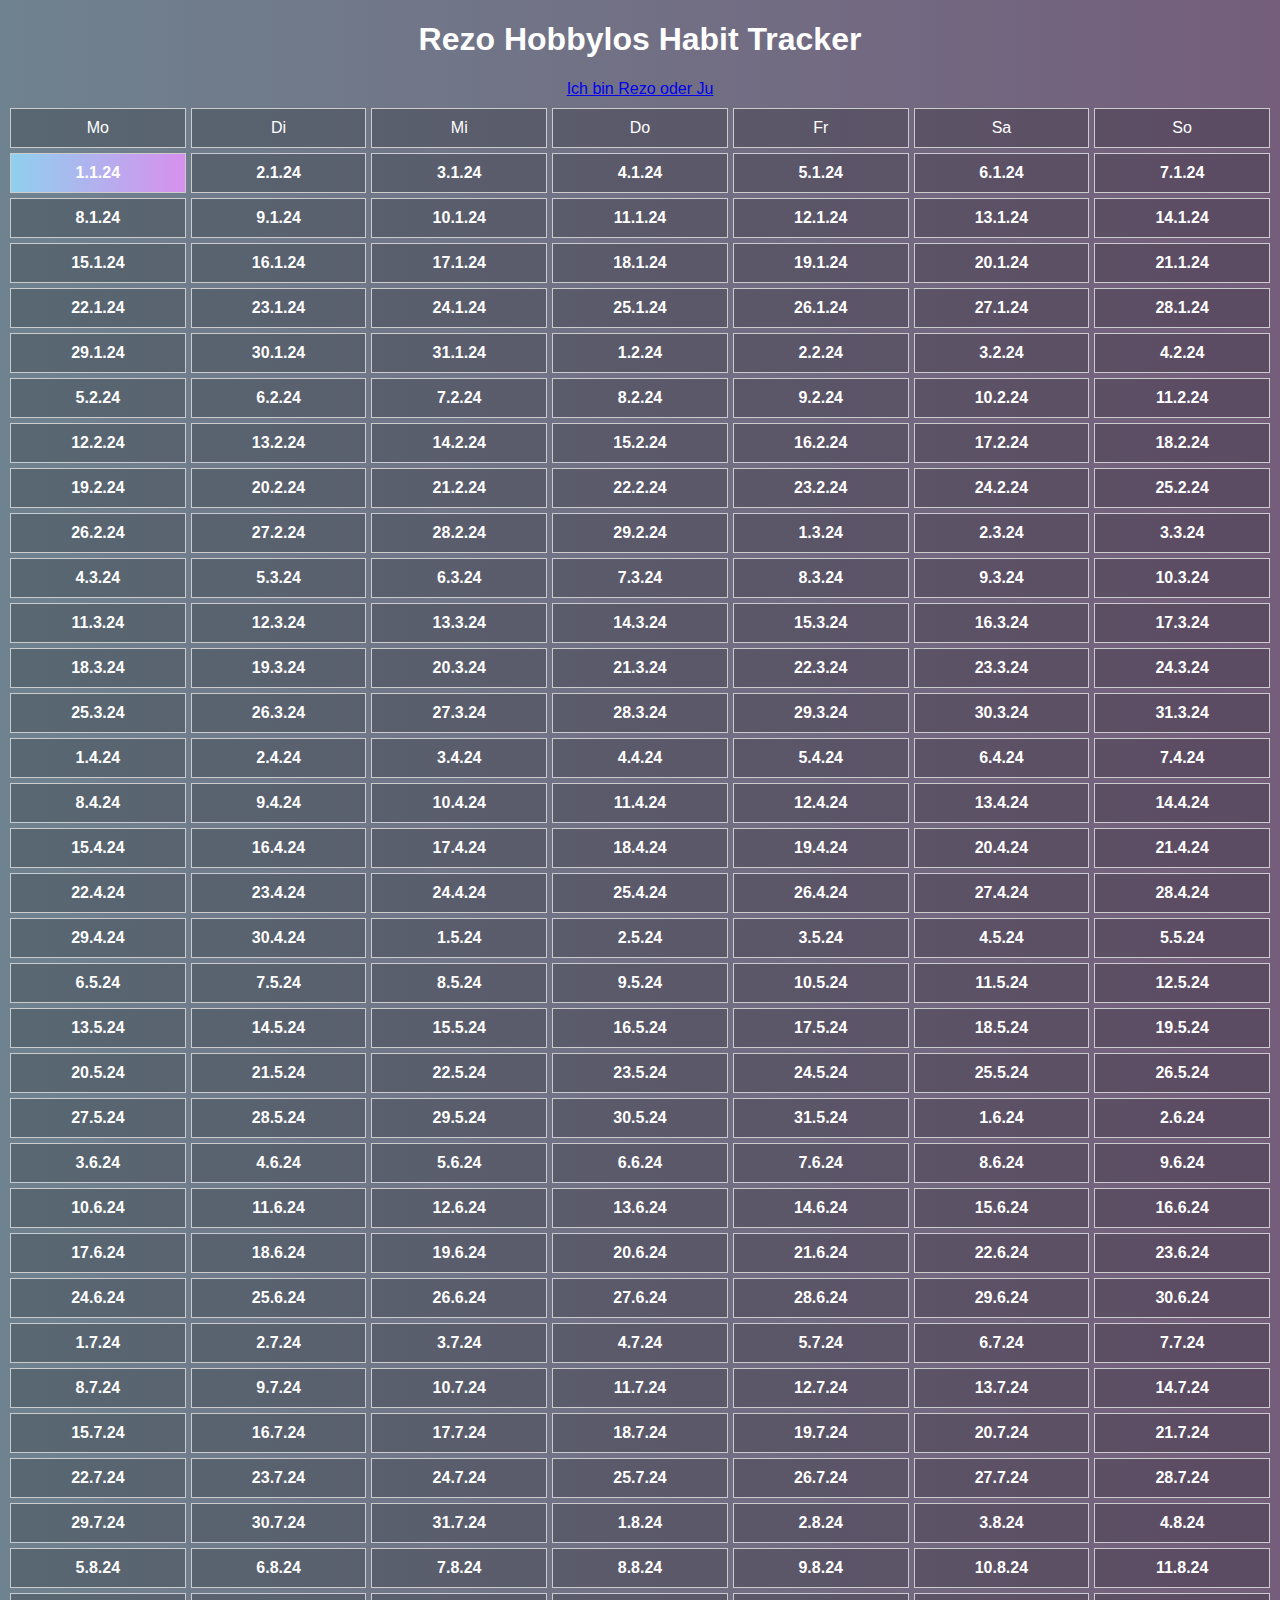
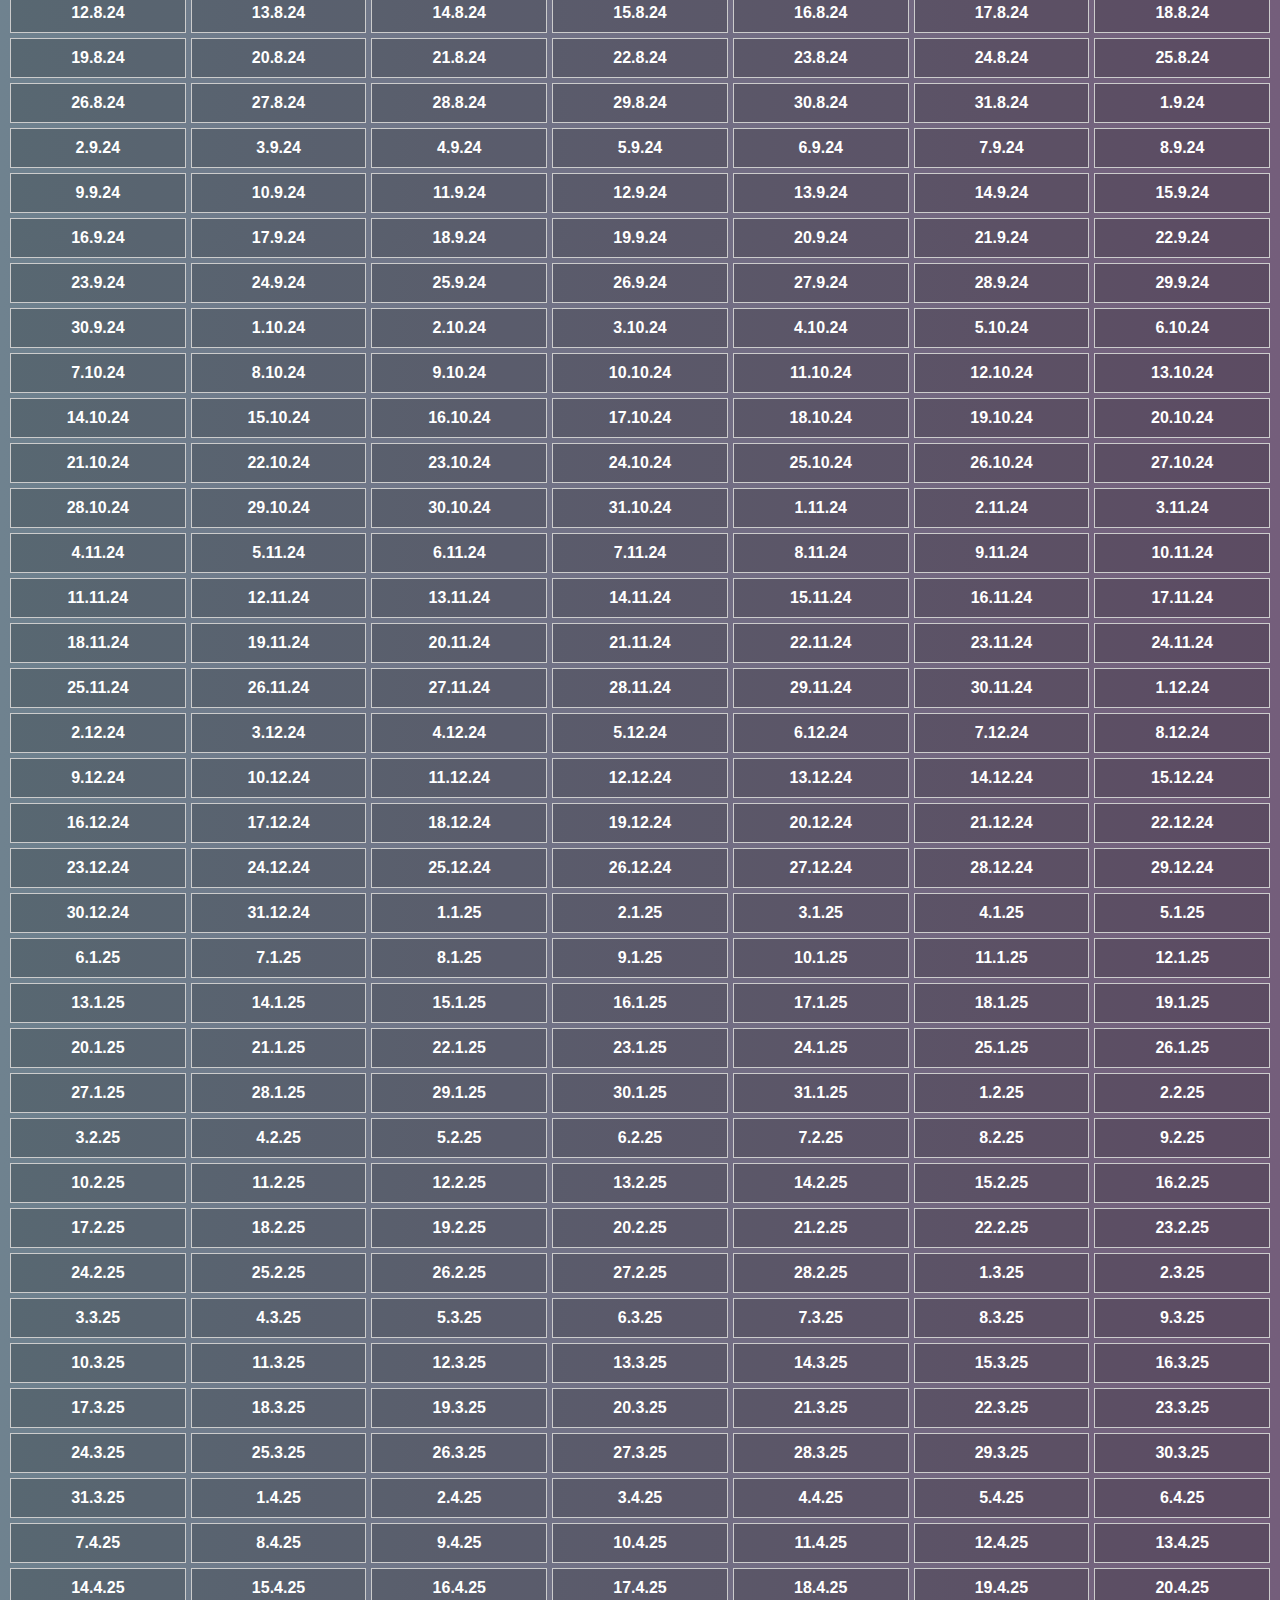
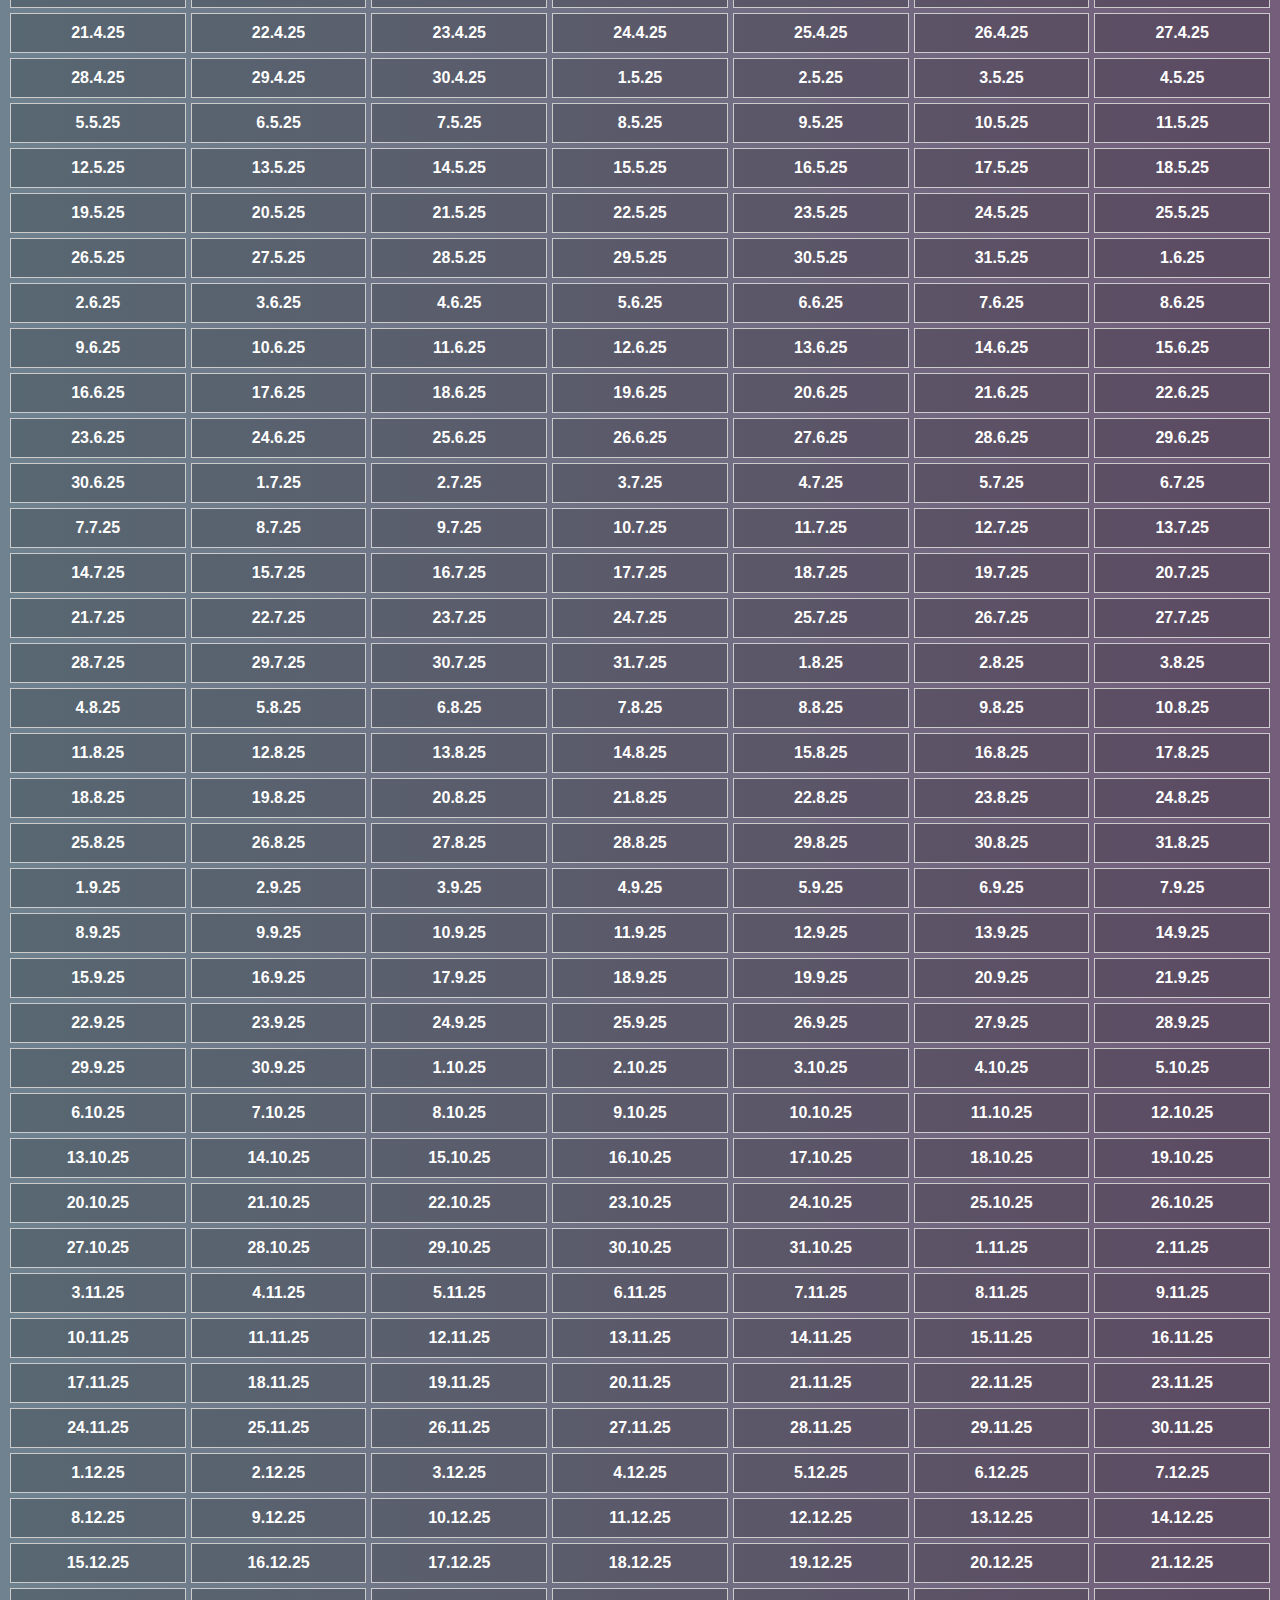
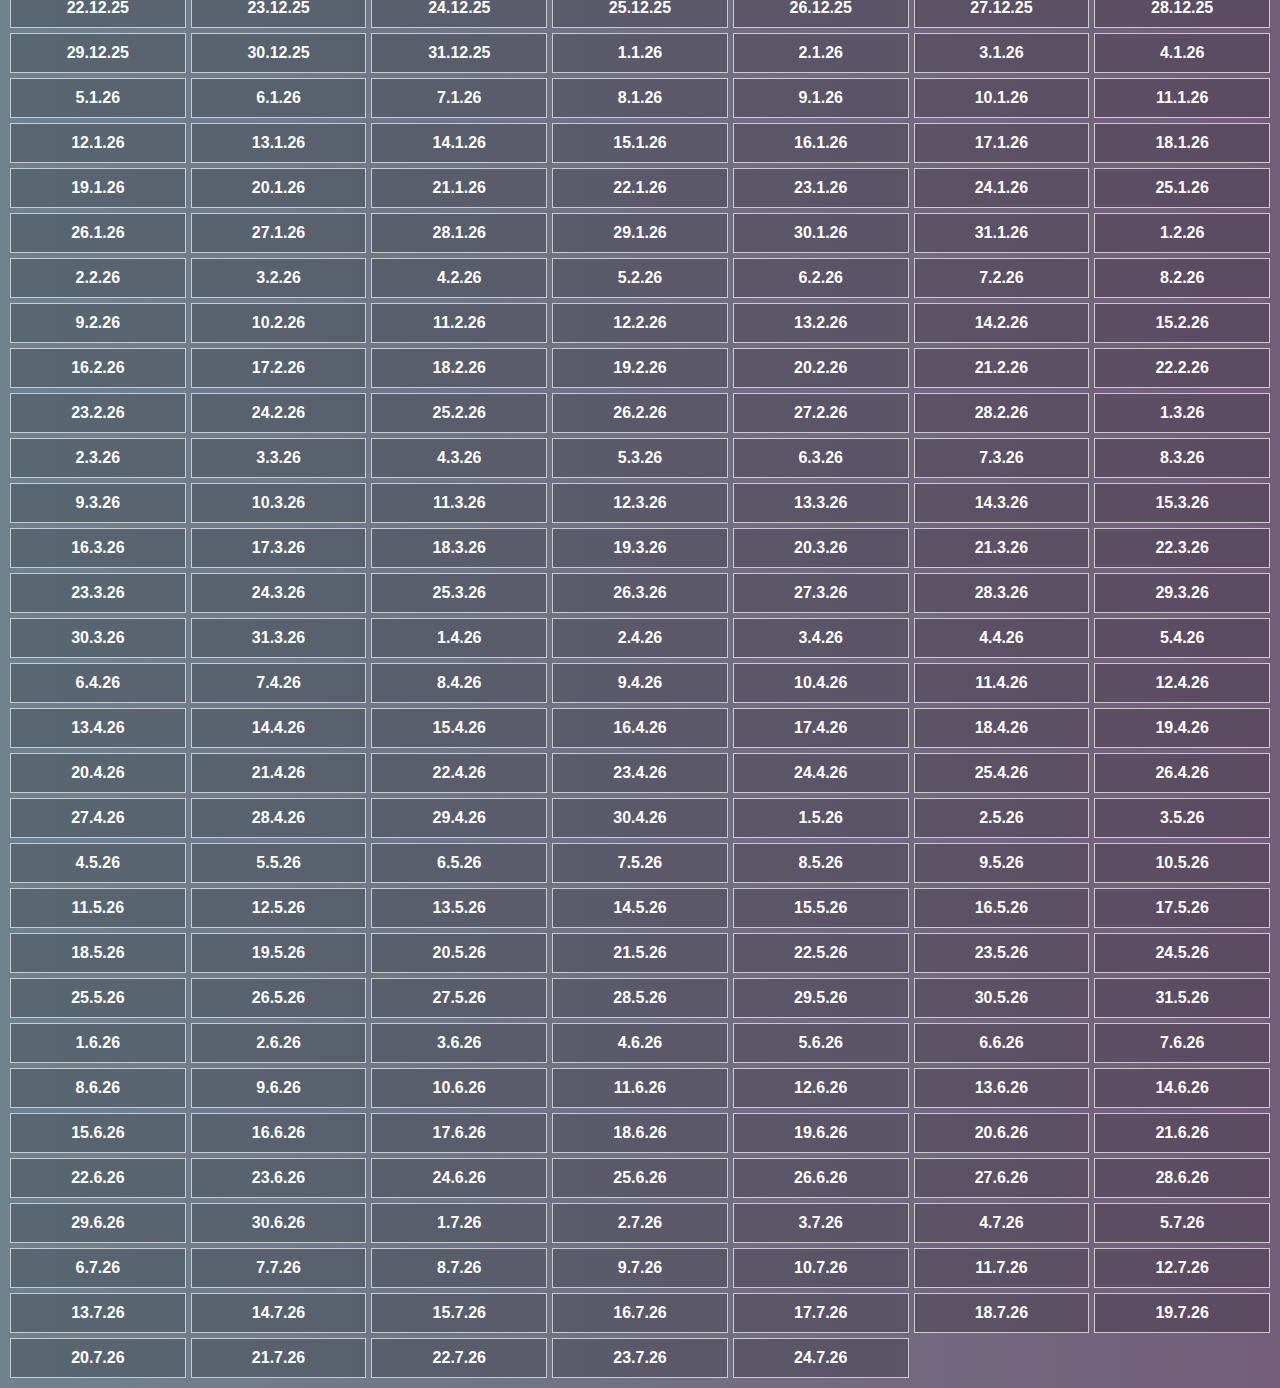
<file: old-habit-public-oa7sndzma8dn0a7.html>
<!DOCTYPE html>
<html lang="de">
<head>
    <meta charset="UTF-8">
    <meta name="viewport" content="width=device-width, initial-scale=1.0">
    <meta name="robots" content="noindex, nofollow">
    <title>Hobbylos Habit Tracker</title>
    <style>
        body {
            font-family: Arial, sans-serif;
            margin: 0;
            padding: 0;
            background-image: linear-gradient(to right, #6f828f, #745e7b);
            color: white;
            height: 100vh;
            overflow-x: auto;
            text-align: center;
        }

        .container {
            width: 100%;
            overflow-x: auto;
        }

        .calendar {
            display: grid;
            grid-template-columns: repeat(7, 1fr);
            gap: 5px;
            border-radius: 5px;
            padding: 10px;
            margin-bottom: 20px;
            white-space: nowrap;
        }

        .day {
            border: 1px solid #ccc;
            background-color: rgba(0, 0, 0, 0.2);
            padding-top: 10px;
            padding-bottom: 10px;
            text-align: center;
            position: relative;
            cursor: pointer;
            display: inline-block;
        }

        .day.active {
            background-image: linear-gradient(to right, rgb(144, 208, 238), rgb(215, 144, 238));
            color: white;
        }

        .overlay {
            position: fixed;
            top: 0;
            left: 0;
            width: 100%;
            height: 100%;
            background-color: rgba(0, 0, 0, 0.5);
            display: none;
            align-items: center;
            justify-content: center;
        }

        .overlay_content {
            background-color: white;
            padding: 20px;
            border-radius: 5px;
            max-width: 300px;
        }

        #habit_input {
            margin-bottom: 10px;
            width: calc(100% - 10px);
            padding: 5px;
            border: 1px solid #ccc;
        }

        .checkbox_container {
            margin-bottom: 5px;
        }

        input[type="checkbox"] {
            display: inline-block;
            margin-right: 5px;
        }

        label {
            display: inline-block;
        }

        .spotify-login-button {
            display: inline-block;
            background-color: #1DB954;
            color: #fff;
            padding: 10px 20px;
            border-radius: 30px;
            text-decoration: none;
            font-weight: bold;
            font-size: 16px;
            border: none;
            cursor: pointer;
            transition: background-color 0.3s ease;
        }
        .spotify-login-button:hover {
            background-color: #169c3e;
        }
        .container {
            display: flex;
            align-items: center;
            justify-content: center;
            height: 100vh;
            position: absolute;
            top: 50%;
            left: 50%;
            transform: translate(-50%, -50%);
            z-index: 2;
            width: 100%;
            padding: 20px;
            text-align: center;
            flex-direction: column;
        }
        .bg-image {
            display: flex;
            backdrop-filter: blur(3px);
            -webkit-backdrop-filter: blur(3px);
            position: fixed;
            top: 0;
            right: 0;
            bottom: 0;
            left: 0;
            z-index: 1;
        }

    </style>
</head>
<body>
    <h1>Rezo Hobbylos Habit Tracker</h1>
    <a href="./habit-private-aiusdhs9328husa9d8z">Ich bin Rezo oder Ju</a>
    <div id="calendar" class="calendar"></div>
    <div id="overlay" class="overlay" style="color: black;">
        <div class="overlay_content" id="overlay_content" style="z-index: 1;">
        </div>
    </div>
    <script>
        function mergeAndRemoveDuplicates(dict) {
            let mergedValues = [];
            for (let key in dict) {mergedValues = mergedValues.concat(dict[key]);}
            mergedValues = Array.from(new Set(mergedValues));
            let newDateList = [];
            for (let i = 0; i < mergedValues.length; i++) {
                let dateString = mergedValues[i];
                let dateObject = new Date(dateString);
                newDateList.push(dateObject);
            }
            newDateList.sort(function(a, b) {return a - b;});
            return newDateList;
        }
        function displayCalendar(habits_dict) {
            let habits = mergeAndRemoveDuplicates(habits_dict);
            let calendarDiv = document.getElementById('calendar');
            calendarDiv.innerHTML = '';
            let weekdays = ["Mo", "Di", "Mi", "Do", "Fr", "Sa", "So"];
            for (let i = 0; i < weekdays.length; i++) {
                let cell = document.createElement('div');
                cell.className = 'day';
                cell.textContent = weekdays[i];
                calendarDiv.appendChild(cell);
            }
            let startDate = new Date(habits[0]);
            while (startDate.getDay() !== 1) { startDate.setDate(startDate.getDate() - 1); } // So=0 Sa=6
            let endDate = new Date();
            while (endDate.getDate() - startDate.getDate() < 7) {
                startDate.setDate(startDate.getDate() - 1);
                endDate.setDate(endDate.getDate() - 1);
            }
            let current = new Date(startDate);
            while (current <= endDate) {
                let year = current.getFullYear();
                let month = current.getMonth() + 1;
                let day = current.getDate();
                let cell = document.createElement('div');
                cell.classList.add('day');
                cell.innerHTML = "<b>" + day + "." + month + "." + year.toString().slice(-2) + "</b>";
                cell.id = year + "-" + month + "-" + day;
                let habitDate = year + '-' + (month < 10 ? '0' + month : month) + '-' + (day < 10 ? '0' + day : day);
                cell.addEventListener('click', function(event) {
                    let overlay = document.getElementById('overlay');
                    let overlay_content = document.getElementById('overlay_content');
                    overlay_content.innerHTML = '';
                    overlay.style.display = 'flex';
                    overlay.addEventListener('click', function(event) {if (event.target.id === 'overlay') {overlay.style.display = 'none';}});
                    let clickedCell = event.target.closest('.day');
                    let info = clickedCell.dataset.info ? JSON.parse(clickedCell.dataset.info) : [];
                    let checked = clickedCell.dataset.checked ? JSON.parse(clickedCell.dataset.checked) : [];
                    overlay_content.dataset.dayid = clickedCell.id;
                    let textDiv = document.createElement('div');
                    textDiv.innerHTML = clickedCell.innerHTML;
                    textDiv.style.marginBottom = "5px";
                    overlay_content.appendChild(textDiv);
                    info.forEach(inf => {
                        let checkboxContainer = document.createElement('div');
                        checkboxContainer.classList.add('checkbox_container');
                        let checkbox = document.createElement('input');
                        checkbox.type = "checkbox";
                        checkbox.id = inf;
                        checkbox.dataset.date = "";
                        checkbox.disabled = true;
                        let label = document.createElement('label');
                        label.htmlFor = inf;
                        label.textContent = inf;
                        checkboxContainer.appendChild(checkbox);
                        checkboxContainer.appendChild(label);
                        overlay_content.appendChild(checkboxContainer);
                        console.log(inf);
                    });
                    checked.forEach(check => {
                        document.getElementById(check).checked = true;
                        document.querySelector("label[for='" + check + "']").style.fontWeight = "bold";
                        console.log(check);
                    });

                });
                calendarDiv.appendChild(cell);
                current.setDate(current.getDate() + 1);
            }
            addKeysToDatasetInfo(habits_dict);
        }
        function addClassToElements(dict) {
            for (let key in dict) {
                let elementIds = dict[key];
                for (let i = 0; i < elementIds.length; i++) {
                    let elementId = elementIds[i];
                    let date = new Date(elementId);
                    let year = date.getFullYear();
                    let month = date.getMonth() + 1;
                    let day = date.getDate();
                    let element = document.getElementById(year + "-" + month + "-" + day);
                    if (element) {
                        let habits = element.dataset.checked ? JSON.parse(element.dataset.checked) : [];
                        let info = element.dataset.info ? JSON.parse(element.dataset.info) : [];
                        habits.push(key);
                        element.style.color = 'white';
                        element.dataset.checked = JSON.stringify(habits);
                        element.style.backgroundImage = "linear-gradient(to right, rgb(144, 208, 238) 0%, rgb(215, 144, 238) "+((habits.length/info.length)*100)+"%, rgba(0, 0, 0, 0) 0%)";
                    }
                }
            }
        }
        function addKeysToDatasetInfo(dict) {
            let elements = document.getElementsByClassName("day");
            for (let i = 0; i < elements.length; i++) {
                let element = elements[i];
                let elementId = element.id;
                let keys = Object.keys(dict);
                element.dataset.info = JSON.stringify(keys);
            }
            addClassToElements(dict);
        }
        async function fetchHabits() {
            try {
                const response = await fetch('https://api.hobbylos.online/get_habits');
                    if (!response.ok) {
                    throw new Error('Failed to fetch habits');
                }
                const data = await response.json();
                return data;
            } catch (error) {return {"fehler": ["2024-01-01"]};}
        }
        window.onload = function() {
            fetchHabits().then(habits => {
                displayCalendar(habits);
            });            
        };
    </script>
</body>
</html>
</file>
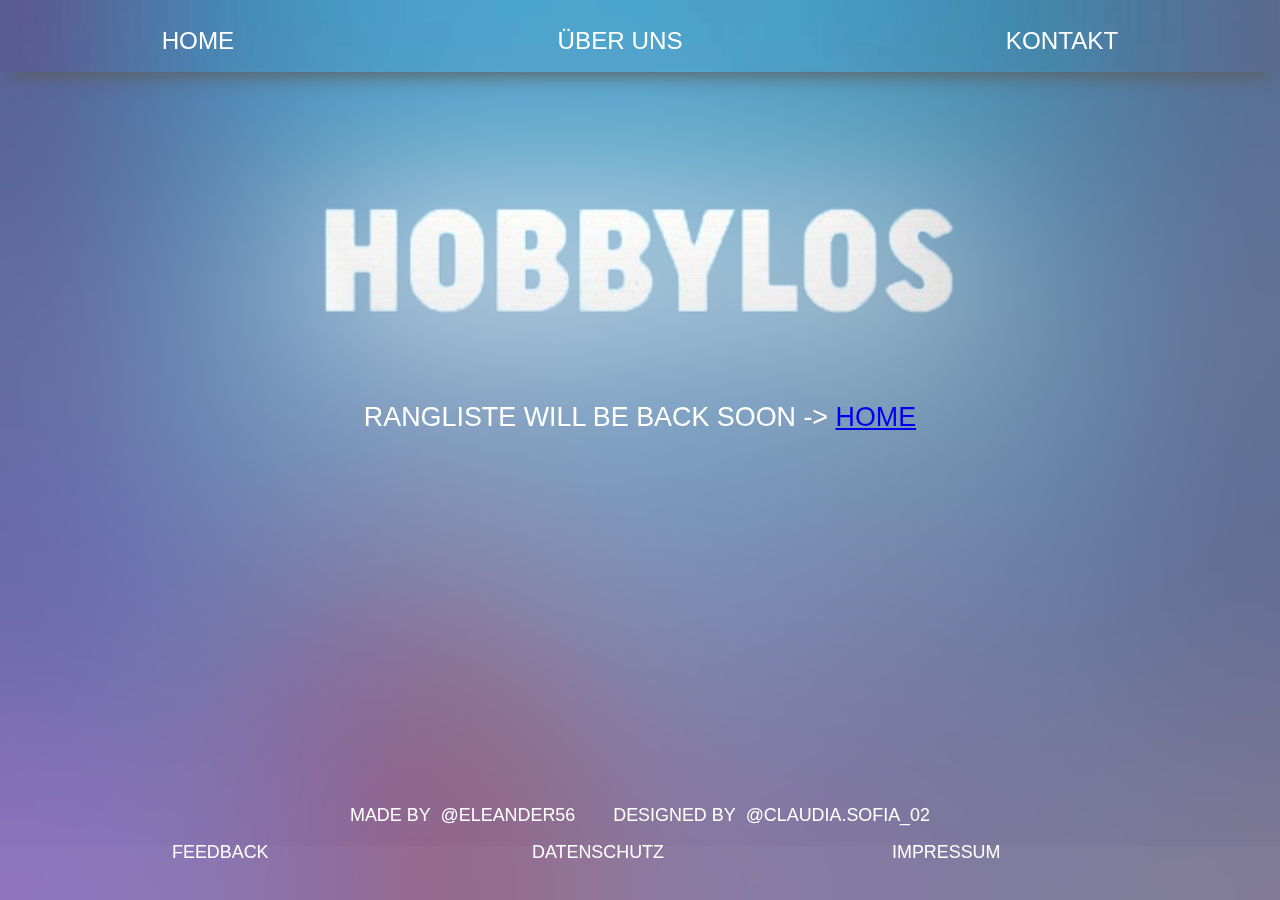
<file: rangliste.html>
<!----------------------------------
@eleander56 eleander@hobbylos.online
----------------------------------->
<!DOCTYPE html>
<html lang="de">
<head>
  <script rel="preconnect" src="https://challenges.cloudflare.com/turnstile/v0/api.js" async defer></script>
  <meta charset="utf-8">
  <meta content="width=device-width, initial-scale=1" name="viewport">
  <meta property="og:url" content="https://search.hobbylos.online/">
  <meta property="og:image" content="https://hobbylos.online/img/search.PNG">
  <meta property="og:description" content="Hobbylos durchsuchen. Die Suchemaschine für alles, was bisher im Podcast gesagt wurde.">
  <meta property="og:title" content="Hobbylos Suche - Search für Hobbylos, den Podcast Nr. 1">
  <meta name="description" content="Hobbylos durchsuchen. Die Suchemaschine für alles, was bisher im Podcast gesagt wurde."/>
  <meta name="keywords" content="Hobbylos Search, Suchmaschine, Search, Hobbylos, suchen, Hobbylos durchsuchen, Rezo, Julien Bam, Julien, Bam, Lobbyhoes, Nerds">
  <meta name="robots" content="index, follow">
  <meta name="audience" content="Alle">
  <meta http-equiv="content-language" content="de">
  <meta name="page-topic" content="entertainment">
  <link href="css/init.css" rel="stylesheet" type="text/css">
  <link href="css/main.css" rel="stylesheet" type="text/css">
  <link href="images/favicon.png" rel="shortcut icon" type="image/x-icon">
  <link href="images/favicon.png" rel="apple-touch-icon">
</head>
<body class="body" style="text-transform: uppercase;">
  <section class="section-2">
    <div class="navigation-wrapper">
      <a href="./index.html" class="navi-link w-inline-block">
        <h3 class="heading">Home</h3>
      </a>
      <!-- <a href="https://search.hobbylos.online/higher-lower" target="_blank" class="navi-link w-inline-block">
        <h3 class="heading">Zum Higher Lower Game (old)</h3>
      </a> -->
      <a href="#instagram" class="navi-link w-inline-block">
        <h3 class="heading">Über uns </h3>
      </a>
      <a href="https://api.whatsapp.com/send?phone=+4915678159173&text=Hey%20ich%20war%20auf%20https://search.hobbylos.online/%20und%20habe%20eine%20Frage/Feedback/einen%20Fehler%20gefunden:%0A" target="_blank" class="navi-link w-inline-block">
        <h3 class="heading">Kontakt</h3>
      </a>
    </div>
  </section>

  <h1 class="heading">Rangliste will be back soon -> <a href="./index.html">Home</a></h1>
  
  <section class="season-text-box-wrapper" id="season-text-box-wrapper" style="font-family: sans-serif;"></section>

  <section class="ende" id="ende">
    <section id="instagram" class="section-4">
      <div class="div-block">
        <div class="text-block-2">made by</div>
      </div>
      <a href="https://instagram.com/eleander56" target="_blank" class="link-block-16 w-inline-block">
        <div class="text-block-3">@eleander56</div>
      </a>
      <div class="text-block-2-0">designed by</div>
      <a href="https://instagram.com/claudia.sofia_02" target="_blank" class="link-block-17 w-inline-block">
        <div class="text-block-4">@claudia.sofia_02</div>
      </a>
    </section>
    <section class="section-3">
      <div class="last-section-text-wrapper">
        <a href="https://api.whatsapp.com/send?phone=+4915678159173&amp;text=Hey%20ich%20war%20auf%20https://search.hobbylos.online/%20und%20habe%20eine%20Frage/Feedback/einen%20Fehler%20gefunden:%0A" target="_blank" class="link-block-5 w-inline-block">
          <div class="text-block">Feedback</div>
        </a>
        <!-- <a href="https://search.hobbylos.online/rangliste" class="link-block-6 w-inline-block">
          <div class="text-block">Rangliste </div>
        </a> -->
        <a href="datenschutz-impressum-usw.html" class="link-block-7 w-inline-block">
          <div class="text-block">Datenschutz</div>
        </a>
        <a href="datenschutz-impressum-usw.html" class="link-block-8 link-block-9 link-block-10 link-block-11 link-block-12 link-block-13 link-block-14 link-block-15 w-inline-block">
          <div class="text-block">impressum</div>
        </a>
      </div>
    </section>
  </section>
</body>
</html>
</file>
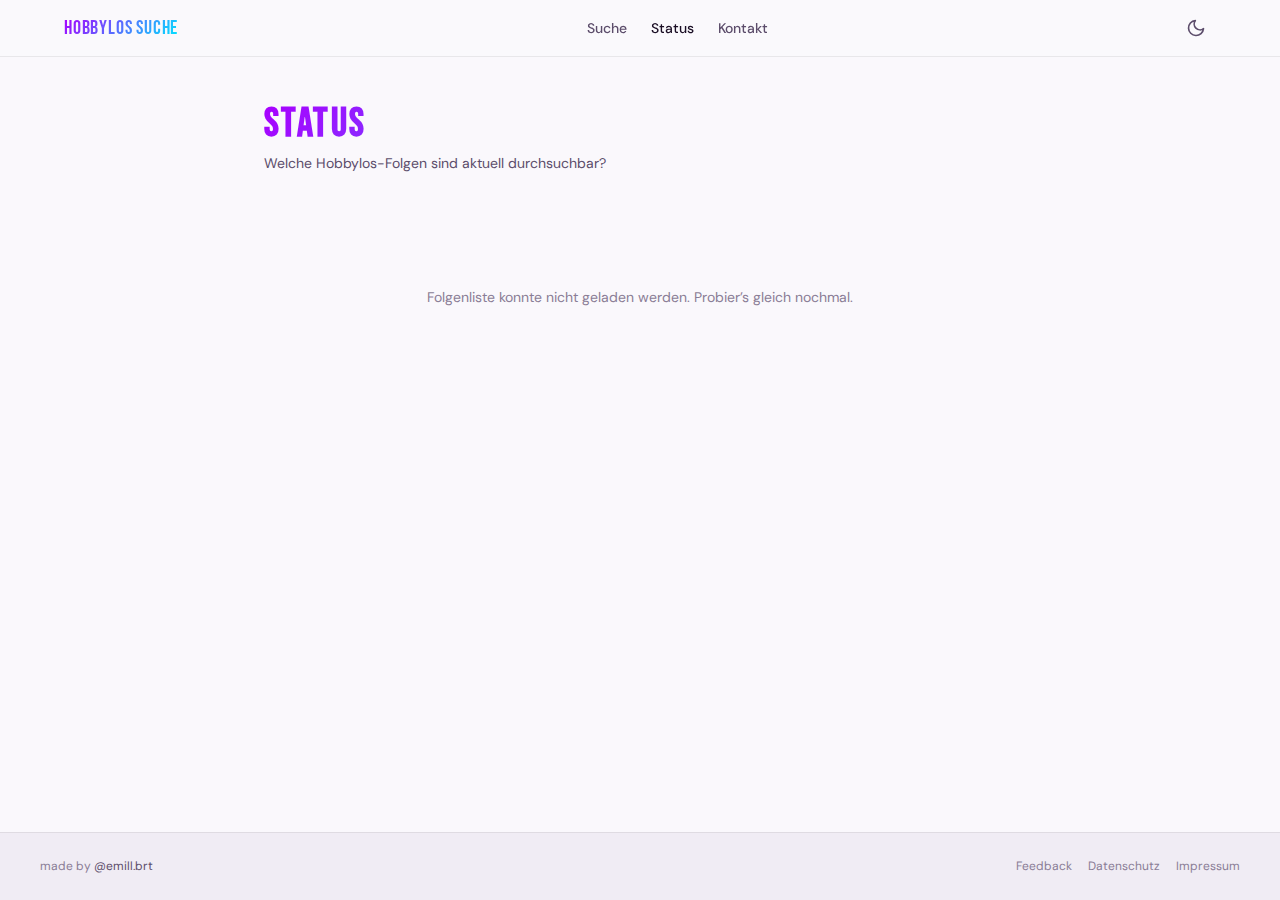
<file: status.html>
<!DOCTYPE html>
<html lang="de" data-theme="dark">
<head>
  <meta charset="utf-8">
  <meta name="viewport" content="width=device-width, initial-scale=1">
  <meta property="og:title" content="Status - Hobbylos Suche">
  <meta property="og:description" content="Welche Hobbylos Folgen sind durchsuchbar?">
  <meta name="description" content="Status der Hobbylos Suche: Welche Folgen sind durchsuchbar?">
  <meta name="robots" content="index, follow">
  <meta http-equiv="content-language" content="de">
  <link rel="icon" href="images/favicon.png" type="image/png">
  <link rel="apple-touch-icon" href="images/favicon.png">
  <link rel="preconnect" href="https://fonts.googleapis.com">
  <link rel="preconnect" href="https://fonts.gstatic.com" crossorigin>
  <link href="https://fonts.googleapis.com/css2?family=Bebas+Neue&family=DM+Sans:ital,opsz,wght@0,9..40,300..700;1,9..40,300..700&display=swap" rel="stylesheet">
  <title>Status - Hobbylos Suche</title>
<style>
*, *::before, *::after { box-sizing: border-box; margin: 0; padding: 0; }
html { scroll-behavior: smooth; -webkit-text-size-adjust: 100%; overflow-x: hidden; }
body { font-family: var(--hs-font-body); font-size: var(--hs-text-base); line-height: 1.6; color: var(--hs-text-primary); background: var(--hs-bg-primary); min-height: 100vh; display: flex; flex-direction: column; -webkit-font-smoothing: antialiased; -moz-osx-font-smoothing: grayscale; transition: background 250ms ease, color 250ms ease; }
a { color: inherit; text-decoration: none; }
button { border: none; background: none; cursor: pointer; font: inherit; color: inherit; }
ul { list-style: none; }

:root {
  --hs-font-brand: 'Bebas Neue', 'Arial Narrow', sans-serif;
  --hs-font-body: 'DM Sans', 'Helvetica Neue', sans-serif;
  --hs-text-xs: 0.75rem; --hs-text-sm: 0.875rem; --hs-text-base: 1rem;
  --hs-text-lg: 1.125rem; --hs-text-xl: 1.25rem; --hs-text-2xl: 1.5rem;
  --hs-text-3xl: 2rem; --hs-text-4xl: clamp(2rem, 5vw, 2.5rem);
  --hs-space-1: 0.25rem; --hs-space-2: 0.5rem; --hs-space-3: 0.75rem;
  --hs-space-4: 1rem; --hs-space-5: 1.5rem; --hs-space-6: 2rem;
  --hs-space-8: 3rem; --hs-space-10: 4rem;
  --hs-radius-sm: 6px; --hs-radius-md: 10px; --hs-radius-lg: 16px; --hs-radius-full: 9999px;
  --hs-ease-out: cubic-bezier(0.16, 1, 0.3, 1);
  --hs-duration-fast: 150ms; --hs-duration-normal: 250ms; --hs-duration-slow: 400ms;
  --hs-purple: #a900ff; --hs-purple-dim: rgba(169, 0, 255, 0.15);
  --hs-cyan: #00e5ff; --hs-cyan-dim: rgba(0, 229, 255, 0.15);
  --hs-z-header: 200;
}

[data-theme="dark"] {
  --hs-bg-primary: #0d0b0e; --hs-bg-secondary: #16131a; --hs-bg-tertiary: #1f1b24;
  --hs-bg-card: rgba(255,255,255,0.035); --hs-bg-card-hover: rgba(255,255,255,0.07);
  --hs-bg-glass: rgba(13,11,14,0.88);
  --hs-text-primary: #f0eaf5; --hs-text-secondary: #a299ad; --hs-text-tertiary: #6b6474;
  --hs-border: rgba(255,255,255,0.07); --hs-border-strong: rgba(255,255,255,0.14);
  --hs-input-bg: rgba(255,255,255,0.055); --hs-input-border: rgba(255,255,255,0.1);
  --hs-shadow-sm: 0 1px 3px rgba(0,0,0,0.4);
}
[data-theme="light"] {
  --hs-bg-primary: #faf8fc; --hs-bg-secondary: #f0ecf4; --hs-bg-tertiary: #e6e0ec;
  --hs-bg-card: rgba(0,0,0,0.025); --hs-bg-card-hover: rgba(0,0,0,0.055);
  --hs-bg-glass: rgba(250,248,252,0.92);
  --hs-text-primary: #1a0e24; --hs-text-secondary: #5c4d6b; --hs-text-tertiary: #8a7d96;
  --hs-border: rgba(0,0,0,0.07); --hs-border-strong: rgba(0,0,0,0.13);
  --hs-input-bg: rgba(0,0,0,0.04); --hs-input-border: rgba(0,0,0,0.1);
  --hs-shadow-sm: 0 1px 3px rgba(0,0,0,0.06);
}

/* Header */
.hs-header {
  position: fixed; top: 0; left: 0; right: 0; z-index: var(--hs-z-header);
  background: var(--hs-bg-glass); backdrop-filter: blur(24px); -webkit-backdrop-filter: blur(24px);
  border-bottom: 1px solid var(--hs-border); transition: background 250ms ease;
}
.hs-nav {
  max-width: 1200px; margin: 0 auto; display: flex; align-items: center; justify-content: space-between;
  padding: var(--hs-space-3) var(--hs-space-5); height: 56px;
}
.hs-nav__logo { display: flex; align-items: center; }
.hs-nav__logo-text {
  font-family: var(--hs-font-brand); font-size: var(--hs-text-xl); letter-spacing: 0.04em; line-height: 1;
  background: linear-gradient(135deg, var(--hs-purple), var(--hs-cyan));
  -webkit-background-clip: text; background-clip: text; -webkit-text-fill-color: transparent;
}
.hs-nav__links { display: flex; gap: var(--hs-space-5); align-items: center; }
.hs-nav__link { font-size: var(--hs-text-sm); color: var(--hs-text-secondary); font-weight: 500; transition: color var(--hs-duration-fast); }
.hs-nav__link:hover, .hs-nav__link--active { color: var(--hs-text-primary); }
.hs-theme-toggle {
  width: 40px; height: 40px; border-radius: var(--hs-radius-full);
  display: flex; align-items: center; justify-content: center; color: var(--hs-text-secondary);
  transition: color var(--hs-duration-fast), background var(--hs-duration-fast);
}
.hs-theme-toggle:hover { color: var(--hs-text-primary); background: var(--hs-bg-card-hover); }
.hs-theme-toggle svg { width: 20px; height: 20px; }
.hs-nav__actions { display: flex; align-items: center; gap: var(--hs-space-3); }

/* Mobile burger */
.hs-nav__burger {
  display: none; width: 40px; height: 40px;
  flex-direction: column; align-items: center; justify-content: center; gap: 5px;
  border-radius: var(--hs-radius-full); transition: background var(--hs-duration-fast);
}
.hs-nav__burger:hover { background: var(--hs-bg-card-hover); }
.hs-nav__burger span {
  display: block; width: 18px; height: 2px; background: var(--hs-text-secondary);
  border-radius: 2px; transition: transform 250ms var(--hs-ease-out), opacity 150ms;
}
.hs-nav__burger--open span:nth-child(1) { transform: translateY(7px) rotate(45deg); }
.hs-nav__burger--open span:nth-child(2) { opacity: 0; }
.hs-nav__burger--open span:nth-child(3) { transform: translateY(-7px) rotate(-45deg); }

/* Mobile menu */
.hs-mobile-menu {
  position: fixed; top: 56px; right: 0; bottom: 0; width: 280px;
  background: var(--hs-bg-secondary); z-index: 300;
  transform: translateX(100%); transition: transform var(--hs-duration-slow) var(--hs-ease-out);
  padding: var(--hs-space-6) var(--hs-space-5);
  display: flex; flex-direction: column; gap: var(--hs-space-2);
  border-left: 1px solid var(--hs-border);
}
.hs-mobile-menu--open { transform: translateX(0); }
.hs-mobile-backdrop {
  position: fixed; inset: 0; top: 56px;
  background: rgba(0,0,0,0.5); z-index: 299;
  opacity: 0; pointer-events: none; transition: opacity 250ms;
}
.hs-mobile-backdrop--visible { opacity: 1; pointer-events: auto; }
.hs-mobile-menu__link {
  display: block; padding: var(--hs-space-3) var(--hs-space-4);
  border-radius: var(--hs-radius-md); font-size: var(--hs-text-lg);
  color: var(--hs-text-secondary); font-weight: 500;
  transition: background var(--hs-duration-fast), color var(--hs-duration-fast);
}
.hs-mobile-menu__link:hover { background: var(--hs-bg-card-hover); color: var(--hs-text-primary); }

@media (max-width: 768px) {
  .hs-nav__links { display: none; }
  .hs-nav__burger { display: flex; }
}

/* Main */
.hs-main {
  flex: 1; max-width: 800px; width: 100%; margin: 0 auto;
  padding: calc(56px + var(--hs-space-8)) var(--hs-space-5) var(--hs-space-10);
}

/* Page header */
.hs-page-title {
  font-family: var(--hs-font-brand); font-size: var(--hs-text-4xl);
  letter-spacing: 0.06em; line-height: 1; margin-bottom: var(--hs-space-2);
  background: linear-gradient(135deg, var(--hs-purple), var(--hs-cyan));
  -webkit-background-clip: text; background-clip: text; -webkit-text-fill-color: transparent;
}
.hs-page-subtitle { color: var(--hs-text-secondary); font-size: var(--hs-text-sm); margin-bottom: var(--hs-space-8); }

/* Stats */
.hs-stats {
  display: grid; grid-template-columns: 1fr 1fr; gap: var(--hs-space-4); margin-bottom: var(--hs-space-8);
}
.hs-stat {
  padding: var(--hs-space-5); border-radius: var(--hs-radius-lg);
  background: var(--hs-bg-card); border: 1px solid var(--hs-border);
  text-align: center;
}
.hs-stat__number {
  font-family: var(--hs-font-brand); font-size: var(--hs-text-4xl);
  letter-spacing: 0.04em; line-height: 1; margin-bottom: var(--hs-space-1);
}
.hs-stat__number--purple { color: var(--hs-purple); }
.hs-stat__number--cyan { color: var(--hs-cyan); }
.hs-stat__label { font-size: var(--hs-text-sm); color: var(--hs-text-tertiary); }

/* Progress bar */
.hs-progress { margin-bottom: var(--hs-space-8); }
.hs-progress__header {
  display: flex; justify-content: space-between; align-items: baseline;
  margin-bottom: var(--hs-space-3);
}
.hs-progress__label { font-size: var(--hs-text-sm); font-weight: 600; color: var(--hs-text-primary); }
.hs-progress__pct { font-family: var(--hs-font-brand); font-size: var(--hs-text-xl); color: var(--hs-cyan); letter-spacing: 0.04em; }
.hs-progress__track {
  height: 8px; border-radius: 4px; background: var(--hs-border); overflow: hidden;
}
.hs-progress__fill {
  height: 100%; border-radius: 4px; width: 0%;
  background: linear-gradient(90deg, var(--hs-purple), var(--hs-cyan));
  transition: width 0.8s var(--hs-ease-out);
}

/* Filter tabs */
.hs-tabs {
  display: flex; gap: var(--hs-space-2); margin-bottom: var(--hs-space-5); flex-wrap: wrap;
}
.hs-tab {
  padding: var(--hs-space-2) var(--hs-space-4); border-radius: var(--hs-radius-full);
  font-size: var(--hs-text-sm); font-weight: 500; color: var(--hs-text-secondary);
  border: 1px solid var(--hs-border); transition: all var(--hs-duration-fast);
}
.hs-tab:hover { border-color: var(--hs-border-strong); color: var(--hs-text-primary); }
.hs-tab--active { background: var(--hs-purple); border-color: var(--hs-purple); color: #fff; }
.hs-tab__count { margin-left: var(--hs-space-1); opacity: 0.7; }

/* Search */
.hs-filter-bar {
  display: flex; align-items: center; gap: var(--hs-space-3); margin-bottom: var(--hs-space-5);
  padding: var(--hs-space-2) var(--hs-space-4);
  background: var(--hs-input-bg); border: 1px solid var(--hs-input-border);
  border-radius: var(--hs-radius-full);
  transition: border-color var(--hs-duration-fast);
}
.hs-filter-bar:focus-within { border-color: var(--hs-purple); }
.hs-filter-bar__icon { width: 18px; height: 18px; flex-shrink: 0; color: var(--hs-text-tertiary); }
.hs-filter-bar__input {
  flex: 1; border: none; background: transparent; outline: none;
  font-size: var(--hs-text-sm); color: var(--hs-text-primary); min-width: 0;
}
.hs-filter-bar__input::placeholder { color: var(--hs-text-tertiary); }

/* Episode list */
.hs-episodes { display: flex; flex-direction: column; gap: var(--hs-space-2); }

.hs-ep {
  display: grid; grid-template-columns: auto 1fr auto; align-items: center; gap: var(--hs-space-2) var(--hs-space-4);
  padding: var(--hs-space-3) var(--hs-space-4);
  border-radius: var(--hs-radius-md); background: var(--hs-bg-card);
  border: 1px solid var(--hs-border);
  animation: hs-fade-up var(--hs-duration-slow) var(--hs-ease-out) both;
  animation-delay: calc(var(--i, 0) * 20ms);
  transition: background var(--hs-duration-fast), border-color var(--hs-duration-fast);
}
.hs-ep:hover { background: var(--hs-bg-card-hover); border-color: var(--hs-border-strong); }

.hs-ep__status { flex-shrink: 0; width: 10px; height: 10px; border-radius: 50%; }
.hs-ep__status--indexed { background: var(--hs-cyan); box-shadow: 0 0 8px var(--hs-cyan-dim); }
.hs-ep__status--missing { background: var(--hs-text-tertiary); opacity: 0.4; }

.hs-ep__info { flex: 1; min-width: 0; }
.hs-ep__name {
  font-size: var(--hs-text-sm); font-weight: 500; color: var(--hs-text-primary);
  white-space: nowrap; overflow: hidden; text-overflow: ellipsis;
}
.hs-ep__date { font-size: var(--hs-text-xs); color: var(--hs-text-tertiary); }

.hs-ep__badge {
  flex-shrink: 0; font-size: var(--hs-text-xs); font-weight: 600;
  padding: 2px 10px; border-radius: var(--hs-radius-full);
}
.hs-ep__badge--indexed { color: var(--hs-cyan); background: var(--hs-cyan-dim); }
.hs-ep__badge--missing { color: var(--hs-text-tertiary); background: var(--hs-bg-tertiary); }

/* Status detail for non-indexed episodes */
.hs-ep__detail {
  grid-column: 1 / -1; font-size: var(--hs-text-xs); color: var(--hs-text-tertiary);
  padding-left: calc(10px + var(--hs-space-4)); /* align with text after dot */
  line-height: 1.5;
}
.hs-ep__detail-label { color: var(--hs-text-tertiary); }
.hs-ep__detail-value { color: var(--hs-text-secondary); font-weight: 500; }
.hs-ep__detail-value--pending { color: var(--hs-purple); }
.hs-ep__detail-value--processing { color: var(--hs-cyan); }
.hs-ep__detail-value--error { color: #ff6b6b; }

/* Loading */
.hs-loading {
  display: flex; flex-direction: column; align-items: center; justify-content: center;
  padding: var(--hs-space-10); gap: var(--hs-space-4);
}
.hs-loading__spinner {
  width: 32px; height: 32px; border: 3px solid var(--hs-border);
  border-top-color: var(--hs-cyan); border-right-color: var(--hs-purple); border-radius: 50%;
  animation: hs-spin 0.8s linear infinite;
}
.hs-loading__text { font-size: var(--hs-text-sm); color: var(--hs-text-tertiary); }

/* Empty */
.hs-empty { text-align: center; padding: var(--hs-space-8); color: var(--hs-text-tertiary); font-size: var(--hs-text-sm); }

/* Footer */
.hs-footer {
  margin-top: auto; border-top: 1px solid var(--hs-border);
  padding: var(--hs-space-5); background: var(--hs-bg-secondary); transition: background 250ms ease;
}
.hs-footer__inner {
  max-width: 1200px; margin: 0 auto; display: flex; align-items: center; justify-content: space-between;
  flex-wrap: wrap; gap: var(--hs-space-3);
}
.hs-footer__credits { font-size: var(--hs-text-xs); color: var(--hs-text-tertiary); }
.hs-footer__credits a { color: var(--hs-text-secondary); transition: color var(--hs-duration-fast); }
.hs-footer__credits a:hover { color: var(--hs-text-primary); }
.hs-footer__links { display: flex; gap: var(--hs-space-4); font-size: var(--hs-text-xs); color: var(--hs-text-tertiary); }
.hs-footer__links a { transition: color var(--hs-duration-fast); }
.hs-footer__links a:hover { color: var(--hs-text-primary); }

@keyframes hs-spin { to { transform: rotate(360deg); } }
@keyframes hs-fade-up {
  from { opacity: 0; transform: translateY(10px); }
  to { opacity: 1; transform: translateY(0); }
}

@media (prefers-reduced-motion: reduce) {
  *, *::before, *::after { animation-duration: 0.01ms !important; transition-duration: 0.01ms !important; }
}
@media (max-width: 480px) {
  .hs-stats { grid-template-columns: 1fr; }
  .hs-ep { gap: var(--hs-space-2) var(--hs-space-3); }
  .hs-ep__badge { grid-column: 1 / -1; text-align: center; }
  .hs-ep__detail { padding-left: 0; }
  .hs-footer__inner { flex-direction: column; align-items: center; text-align: center; }
}
</style>
</head>
<body>
  <header class="hs-header">
    <nav class="hs-nav">
      <a class="hs-nav__logo" href="index.html">
        <span class="hs-nav__logo-text">Hobbylos Suche</span>
      </a>
      <div class="hs-nav__links">
        <a href="index.html" class="hs-nav__link">Suche</a>
        <a href="status.html" class="hs-nav__link hs-nav__link--active">Status</a>
        <a href="https://api.whatsapp.com/send?phone=+4915678159173&text=Hey%20ich%20war%20auf%20https://search.hobbylos.online/%20und%20habe%20eine%20Frage:%0A" target="_blank" rel="noopener" class="hs-nav__link">Kontakt</a>
      </div>
      <div class="hs-nav__actions">
        <button class="hs-theme-toggle" id="hs-theme-toggle" type="button" aria-label="Farbmodus wechseln">
          <svg id="hs-icon-sun" viewBox="0 0 24 24" fill="none" stroke="currentColor" stroke-width="2" stroke-linecap="round" stroke-linejoin="round"><circle cx="12" cy="12" r="5"/><line x1="12" y1="1" x2="12" y2="3"/><line x1="12" y1="21" x2="12" y2="23"/><line x1="4.22" y1="4.22" x2="5.64" y2="5.64"/><line x1="18.36" y1="18.36" x2="19.78" y2="19.78"/><line x1="1" y1="12" x2="3" y2="12"/><line x1="21" y1="12" x2="23" y2="12"/><line x1="4.22" y1="19.78" x2="5.64" y2="18.36"/><line x1="18.36" y1="5.64" x2="19.78" y2="4.22"/></svg>
          <svg id="hs-icon-moon" viewBox="0 0 24 24" fill="none" stroke="currentColor" stroke-width="2" stroke-linecap="round" stroke-linejoin="round" style="display:none"><path d="M21 12.79A9 9 0 1 1 11.21 3 7 7 0 0 0 21 12.79z"/></svg>
        </button>
        <button class="hs-nav__burger" id="hs-burger" type="button" aria-label="Navigation" aria-expanded="false">
          <span></span><span></span><span></span>
        </button>
      </div>
    </nav>
  </header>

  <div class="hs-mobile-backdrop" id="hs-mobile-backdrop"></div>
  <div class="hs-mobile-menu" id="hs-mobile-menu" aria-hidden="true">
    <a href="index.html" class="hs-mobile-menu__link">Suche</a>
    <a href="status.html" class="hs-mobile-menu__link">Status</a>
    <a href="https://api.whatsapp.com/send?phone=+4915678159173&text=Hey%20ich%20war%20auf%20https://search.hobbylos.online/%20und%20habe%20eine%20Frage:%0A" target="_blank" rel="noopener" class="hs-mobile-menu__link">Kontakt</a>
  </div>

  <main class="hs-main">
    <h1 class="hs-page-title">Status</h1>
    <p class="hs-page-subtitle">Welche Hobbylos-Folgen sind aktuell durchsuchbar?</p>

    <!-- Stats -->
    <div class="hs-stats" id="hs-stats" style="display:none">
      <div class="hs-stat">
        <div class="hs-stat__number hs-stat__number--cyan" id="stat-indexed">–</div>
        <div class="hs-stat__label">Folgen durchsuchbar</div>
      </div>
      <div class="hs-stat">
        <div class="hs-stat__number hs-stat__number--purple" id="stat-total">–</div>
        <div class="hs-stat__label">Folgen auf Spotify</div>
      </div>
    </div>

    <!-- Progress -->
    <div class="hs-progress" id="hs-progress" style="display:none">
      <div class="hs-progress__header">
        <span class="hs-progress__label">Abdeckung</span>
        <span class="hs-progress__pct" id="progress-pct">0%</span>
      </div>
      <div class="hs-progress__track">
        <div class="hs-progress__fill" id="progress-fill"></div>
      </div>
    </div>

    <!-- Filter tabs -->
    <div class="hs-tabs" id="hs-tabs" style="display:none">
      <button class="hs-tab hs-tab--active" data-filter="all">Alle<span class="hs-tab__count" id="tab-all-count"></span></button>
      <button class="hs-tab" data-filter="indexed">Durchsuchbar<span class="hs-tab__count" id="tab-indexed-count"></span></button>
      <button class="hs-tab" data-filter="missing">Noch nicht<span class="hs-tab__count" id="tab-missing-count"></span></button>
    </div>

    <!-- Search filter -->
    <div class="hs-filter-bar" id="hs-filter-bar" style="display:none">
      <svg class="hs-filter-bar__icon" viewBox="0 0 24 24" fill="none" stroke="currentColor" stroke-width="2" stroke-linecap="round" stroke-linejoin="round"><circle cx="11" cy="11" r="8"/><line x1="21" y1="21" x2="16.65" y2="16.65"/></svg>
      <input class="hs-filter-bar__input" id="hs-filter-input" type="text" placeholder="Folge suchen..." aria-label="Folgen filtern">
    </div>

    <!-- Loading -->
    <div class="hs-loading" id="hs-loading">
      <div class="hs-loading__spinner"></div>
      <p class="hs-loading__text">Lade Folgenliste...</p>
    </div>

    <!-- Episode list -->
    <div class="hs-episodes" id="hs-episodes"></div>

    <!-- Empty -->
    <div class="hs-empty" id="hs-empty" style="display:none">Keine Folgen gefunden.</div>
  </main>

  <footer class="hs-footer">
    <div class="hs-footer__inner">
      <div class="hs-footer__credits">
        <span>made by <a href="https://www.instagram.com/emill.brt" target="_blank" rel="noopener">@emill.brt</a></span>
      </div>
      <div class="hs-footer__links">
        <a href="https://api.whatsapp.com/send?phone=+4915678159173&text=Hey%20ich%20habe%20Feedback%20zur%20Hobbylos%20Suche:%0A" target="_blank" rel="noopener">Feedback</a>
        <a href="datenschutz-impressum-usw.html">Datenschutz</a>
        <a href="datenschutz-impressum-usw.html">Impressum</a>
      </div>
    </div>
  </footer>

<script>
const API = 'https://api.hobbylos.online/';
let allEpisodes = [];
let activeFilter = 'all';

const $ = id => document.getElementById(id);

/* Theme */
function initTheme() {
  const saved = localStorage.getItem('hs-theme');
  const theme = saved || (window.matchMedia('(prefers-color-scheme: light)').matches ? 'light' : 'dark');
  applyTheme(theme);
}
function applyTheme(t) {
  document.documentElement.dataset.theme = t;
  $('hs-icon-sun').style.display = t === 'dark' ? 'block' : 'none';
  $('hs-icon-moon').style.display = t === 'light' ? 'block' : 'none';
}
function toggleTheme() {
  const t = document.documentElement.dataset.theme === 'dark' ? 'light' : 'dark';
  localStorage.setItem('hs-theme', t);
  applyTheme(t);
}

/* Format date */
function formatDate(dateStr) {
  if (!dateStr) return '';
  const parts = dateStr.split('-');
  if (parts.length === 3) return parts[2] + '.' + parts[1] + '.' + parts[0];
  return dateStr;
}

/* Render list */
function renderEpisodes(episodes) {
  const container = $('hs-episodes');
  container.innerHTML = '';
  if (episodes.length === 0) {
    $('hs-empty').style.display = '';
    return;
  }
  $('hs-empty').style.display = 'none';

  episodes.forEach((ep, i) => {
    const row = document.createElement('div');
    row.className = 'hs-ep';
    row.style.setProperty('--i', Math.min(i, 30)); /* Cap animation delay */

    const dot = document.createElement('div');
    dot.className = 'hs-ep__status ' + (ep.indexed ? 'hs-ep__status--indexed' : 'hs-ep__status--missing');

    const info = document.createElement('div');
    info.className = 'hs-ep__info';
    const name = document.createElement('div');
    name.className = 'hs-ep__name';
    name.textContent = ep.name;
    name.title = ep.name;
    const date = document.createElement('div');
    date.className = 'hs-ep__date';
    date.textContent = formatDate(ep.release_date);
    info.appendChild(name);
    info.appendChild(date);

    const badge = document.createElement('span');
    badge.className = 'hs-ep__badge ' + (ep.indexed ? 'hs-ep__badge--indexed' : 'hs-ep__badge--missing');
    badge.textContent = ep.indexed ? 'Durchsuchbar' : 'Ausstehend';

    row.appendChild(dot);
    row.appendChild(info);
    row.appendChild(badge);

    /* Status detail for non-indexed episodes */
    if (!ep.indexed) {
      const detail = document.createElement('div');
      detail.className = 'hs-ep__detail';

      /* ep.status comes from the API (future field).
         Expected values: "pending" | "queued" | "transcribing" | "processing" | "error"
         If not present, we show a generic "Steht aus" message. */
      const status = ep.status || 'pending';
      const statusMap = {
        pending:      { text: 'Wartet auf Datei',      cls: 'pending' },
        queued:       { text: 'In der Warteschlange',   cls: 'pending' },
        transcribing: { text: 'Wird transkribiert...',  cls: 'processing' },
        processing:   { text: 'Wird verarbeitet...',    cls: 'processing' },
        error:        { text: 'Fehler bei Verarbeitung', cls: 'error' },
      };
      const s = statusMap[status] || statusMap.pending;

      const label = document.createElement('span');
      label.className = 'hs-ep__detail-label';
      label.textContent = 'Status: ';
      const value = document.createElement('span');
      value.className = 'hs-ep__detail-value hs-ep__detail-value--' + s.cls;
      value.textContent = s.text;
      detail.appendChild(label);
      detail.appendChild(value);

      /* Show extra detail message from API if available */
      if (ep.status_message) {
        const msg = document.createElement('span');
        msg.className = 'hs-ep__detail-label';
        msg.textContent = ' \u2014 ' + ep.status_message;
        detail.appendChild(msg);
      }

      row.appendChild(detail);
    }

    container.appendChild(row);
  });
}

function applyFilters() {
  const search = $('hs-filter-input').value.toLowerCase();
  let filtered = allEpisodes;
  if (activeFilter === 'indexed') filtered = filtered.filter(e => e.indexed);
  else if (activeFilter === 'missing') filtered = filtered.filter(e => !e.indexed);
  if (search) filtered = filtered.filter(e => e.name.toLowerCase().includes(search));
  renderEpisodes(filtered);
}

/* Load data */
async function load() {
  try {
    const res = await fetch(API + 'folgen');
    if (!res.ok) throw new Error('API error');
    const data = await res.json();
    allEpisodes = data.folgen || [];

    const indexed = data.total_indexed || allEpisodes.filter(e => e.indexed).length;
    const total = data.total_on_spotify || allEpisodes.length;
    const missing = total - indexed;
    const pct = total > 0 ? (indexed === total ? 100 : Math.floor((indexed / total) * 100)) : 0;

    /* Stats */
    $('stat-indexed').textContent = indexed;
    $('stat-total').textContent = total;
    $('hs-stats').style.display = '';

    /* Progress */
    $('progress-pct').textContent = pct + '%';
    $('hs-progress').style.display = '';
    requestAnimationFrame(() => {
      requestAnimationFrame(() => {
        $('progress-fill').style.width = pct + '%';
      });
    });

    /* Tab counts */
    $('tab-all-count').textContent = ' (' + total + ')';
    $('tab-indexed-count').textContent = ' (' + indexed + ')';
    $('tab-missing-count').textContent = ' (' + missing + ')';
    $('hs-tabs').style.display = '';
    $('hs-filter-bar').style.display = '';

    /* Hide loading, render */
    $('hs-loading').style.display = 'none';
    renderEpisodes(allEpisodes);

  } catch (e) {
    $('hs-loading').innerHTML = '<p style="color:var(--hs-text-tertiary);font-size:var(--hs-text-sm)">Folgenliste konnte nicht geladen werden. Probier\u2019s gleich nochmal.</p>';
  }
}

/* Events */
initTheme();
$('hs-theme-toggle').addEventListener('click', toggleTheme);

/* Mobile menu */
const burger = $('hs-burger'), mobileMenu = $('hs-mobile-menu'), backdrop = $('hs-mobile-backdrop');
function toggleMobile() {
  const open = mobileMenu.classList.toggle('hs-mobile-menu--open');
  backdrop.classList.toggle('hs-mobile-backdrop--visible', open);
  burger.classList.toggle('hs-nav__burger--open', open);
  burger.setAttribute('aria-expanded', open);
  mobileMenu.setAttribute('aria-hidden', !open);
}
function closeMobile() {
  mobileMenu.classList.remove('hs-mobile-menu--open');
  backdrop.classList.remove('hs-mobile-backdrop--visible');
  burger.classList.remove('hs-nav__burger--open');
  burger.setAttribute('aria-expanded', 'false');
  mobileMenu.setAttribute('aria-hidden', 'true');
}
burger.addEventListener('click', toggleMobile);
backdrop.addEventListener('click', closeMobile);
document.addEventListener('keydown', e => { if (e.key === 'Escape') closeMobile(); });

$('hs-tabs').addEventListener('click', e => {
  const tab = e.target.closest('.hs-tab');
  if (!tab) return;
  document.querySelectorAll('.hs-tab').forEach(t => t.classList.remove('hs-tab--active'));
  tab.classList.add('hs-tab--active');
  activeFilter = tab.dataset.filter;
  applyFilters();
});

$('hs-filter-input').addEventListener('input', applyFilters);

load();
</script>
</body>
</html>
</file>
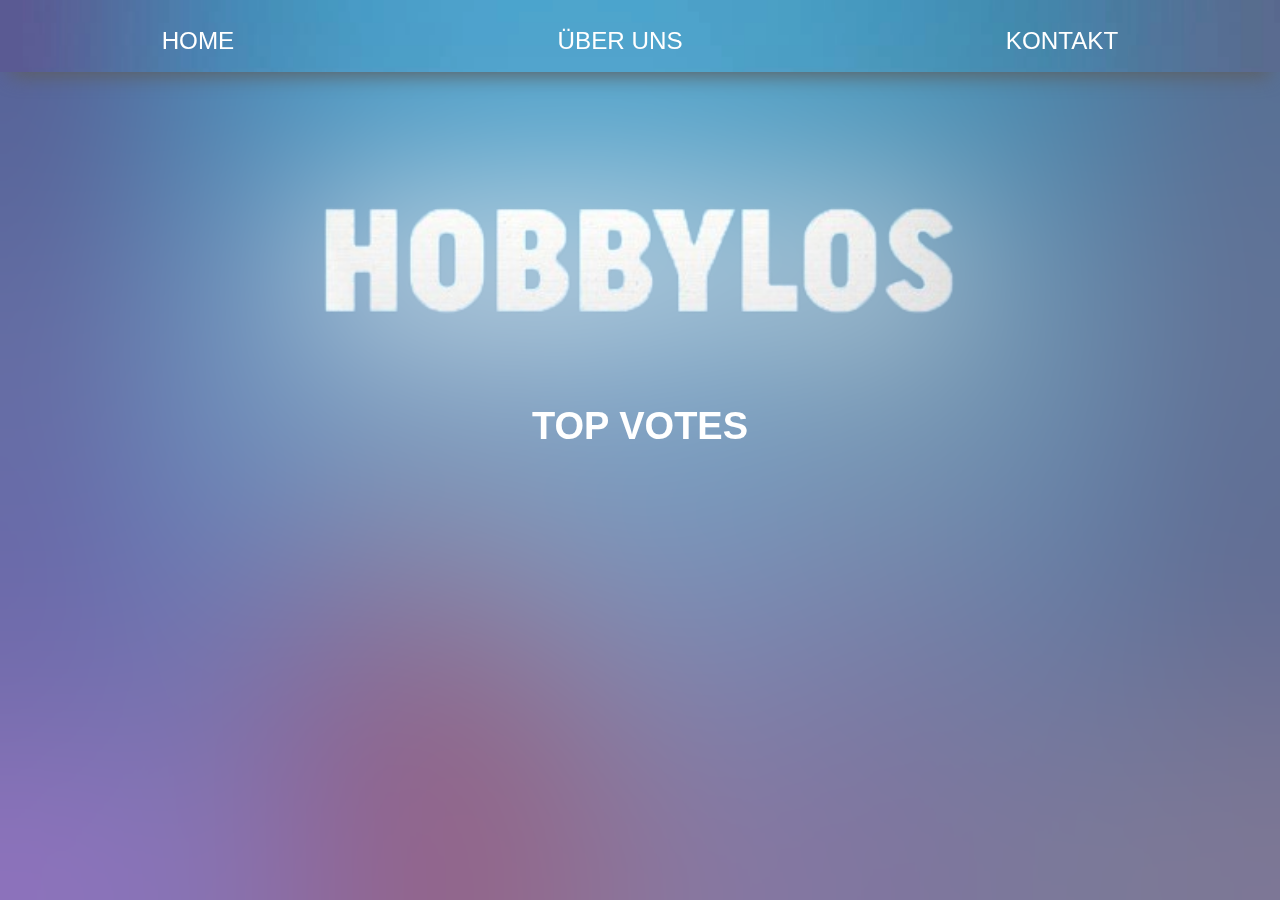
<file: top_votes.html>
<!----------------------------------
@eleander56 eleander@hobbylos.online
----------------------------------->
<!DOCTYPE html>
<html lang="de">
<head>
  <script rel="preconnect" src="https://challenges.cloudflare.com/turnstile/v0/api.js" async defer></script>
  <meta charset="utf-8">
  <meta content="width=device-width, initial-scale=1" name="viewport">
  <meta property="og:url" content="https://search.hobbylos.online/">
  <meta property="og:image" content="https://hobbylos.online/img/search.PNG">
  <meta property="og:description" content="Hobbylos durchsuchen. Die Suchemaschine für alles, was bisher im Podcast gesagt wurde.">
  <meta property="og:title" content="Hobbylos Suche - Search für Hobbylos, den Podcast Nr. 1">
  <meta name="description" content="Hobbylos durchsuchen. Die Suchemaschine für alles, was bisher im Podcast gesagt wurde."/>
  <meta name="keywords" content="Hobbylos Search, Suchmaschine, Search, Hobbylos, suchen, Hobbylos durchsuchen, Rezo, Julien Bam, Julien, Bam, Lobbyhoes, Nerds">
  <meta name="robots" content="index, follow">
  <meta name="audience" content="Alle">
  <meta http-equiv="content-language" content="de">
  <meta name="page-topic" content="entertainment">
  <link href="css/init.css" rel="stylesheet" type="text/css">
  <link href="css/main.css" rel="stylesheet" type="text/css">
  <link href="images/favicon.png" rel="shortcut icon" type="image/x-icon">
  <link href="images/favicon.png" rel="apple-touch-icon">
  <style>
    .dropdown {
        position: relative;
        display: inline-block;
    }
    .dropdown-content {
        /* display: none; */
        /* position: absolute; */
        font-size: medium;
        /* background-color: #f1f1f1; */
        /* min-width: 160px; */
        /* box-shadow: 0px 8px 16px 0px rgba(0,0,0,0.2); */
        /* z-index: 1; */
    }
    .dropdown-content a {
        color: black;
        padding: 12px 16px;
        text-decoration: none;
        display: block;
    }
    .dropdown-content a:hover {background-color: #ddd;}
    .dropbtn {
        background-color: #4CAF50;
        color: white;
        padding: 16px;
        font-size: 16px;
        border: none;
        cursor: pointer;
    }
    .dropdown:hover .dropbtn {background-color: #3e8e41;}
    .search-box {
        margin-bottom: 10px;
    }
    .time-inputs input {
        width: 50px;
        padding: 5px;
        margin: 2px;
        text-align: center;
    }
    .time-inputs {
        margin-bottom: 10px;
    }
    .selected-option {
        margin-top: 10px;
        font-weight: bold;
    }
    .abgeben {
        background-color: #4CAF50;
        border: none;
        color: white;
        padding: 15px 32px;
        text-align: center;
        text-decoration: none;
        display: inline-block;
        font-size: 16px;
        margin: 4px 2px;
        cursor: pointer;
        border-radius: 12px;
        transition: background-color 0.3s ease, transform 0.3s ease;
    }
    .abgeben:hover {
        background-color: #45a049;
        transform: scale(1.05);
    }
  </style>
  <script>
    function get_query_param(name) {
      const urlSearchParams = new URLSearchParams(window.location.search);
      return urlSearchParams.get(name);
    }
    function set_title_from_query_param() {
      const qValue = get_query_param('q');
      if (qValue !== null) {
        document.title = qValue + " - Hobbylos Suche";
      }
      else{
        document.title = "Hobbylos Suche - Search für Hobbylos, den Podcast Nr. 1";
      }
    }
    window.onload = set_title_from_query_param;
  </script>
</head>
<body class="body" style="text-transform: uppercase;">
  <section class="section-2">
    <div class="navigation-wrapper">
      <a href="./index.html" class="navi-link w-inline-block">
        <h3 class="heading">Home</h3>
      </a>
      <a href="#instagram" class="navi-link w-inline-block">
        <h3 class="heading">Über uns </h3>
      </a>
      <a href="https://api.whatsapp.com/send?phone=+4915678159173&text=Hey%20ich%20war%20auf%20https://search.hobbylos.online/%20und%20habe%20eine%20Frage/Feedback/einen%20Fehler%20gefunden:%0A" target="_blank" class="navi-link w-inline-block">
        <h3 class="heading">Kontakt</h3>
      </a>
    </div>
  </section>
  <section class="search-wrapper" style="font-family: sans-serif;">
    <h1>Top Votes</h1>
    <div class="dropdown">
        <div id="dropdownContent" class="dropdown-content">
        </div>
    </div>
    <p id="error" style="color: red;"></p>
  </section>
  <section class="season-text-box-wrapper" id="season-text-box-wrapper" style="font-family: sans-serif;"></section>
  <script>
    let selectedOption = '';
    let id_to_name;
    fetch("https://vote-api.hobbylos.online/top_list")
    .then(response => response.json())
    .then(data => {
        const dropdownContent = document.getElementById('dropdownContent');
        for (const [id, second] of Object.entries(data)) {
            const link = document.createElement('p');
            link.innerHTML = `${second}`;
            dropdownContent.appendChild(link);
        }
    })
    .catch(error => {console.error('Fehler:', error);});
</script>
</body>
</html>
</file>
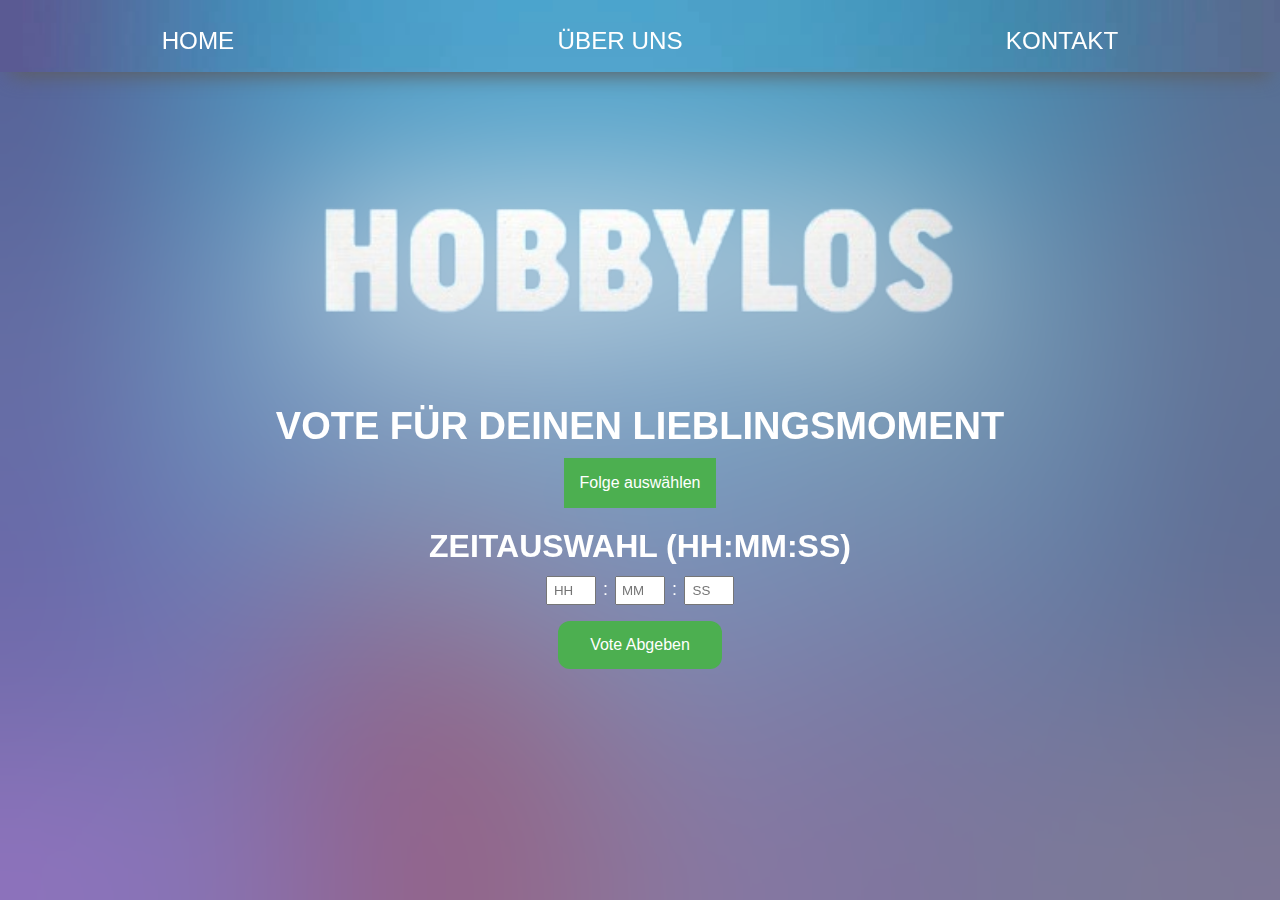
<file: vote.html>
<!----------------------------------
@eleander56 eleander@hobbylos.online
----------------------------------->
<!DOCTYPE html>
<html lang="de">
<head>
  <script rel="preconnect" src="https://challenges.cloudflare.com/turnstile/v0/api.js" async defer></script>
  <meta charset="utf-8">
  <meta content="width=device-width, initial-scale=1" name="viewport">
  <meta property="og:url" content="https://search.hobbylos.online/">
  <meta property="og:image" content="https://hobbylos.online/img/search.PNG">
  <meta property="og:description" content="Hobbylos durchsuchen. Die Suchemaschine für alles, was bisher im Podcast gesagt wurde.">
  <meta property="og:title" content="Hobbylos Suche - Search für Hobbylos, den Podcast Nr. 1">
  <meta name="description" content="Hobbylos durchsuchen. Die Suchemaschine für alles, was bisher im Podcast gesagt wurde."/>
  <meta name="keywords" content="Hobbylos Search, Suchmaschine, Search, Hobbylos, suchen, Hobbylos durchsuchen, Rezo, Julien Bam, Julien, Bam, Lobbyhoes, Nerds">
  <meta name="robots" content="index, follow">
  <meta name="audience" content="Alle">
  <meta http-equiv="content-language" content="de">
  <meta name="page-topic" content="entertainment">
  <link href="css/init.css" rel="stylesheet" type="text/css">
  <link href="css/main.css" rel="stylesheet" type="text/css">
  <link href="images/favicon.png" rel="shortcut icon" type="image/x-icon">
  <link href="images/favicon.png" rel="apple-touch-icon">
  <style>
    .dropdown {
        position: relative;
        display: inline-block;
    }
    .dropdown-content {
        display: none;
        /* position: absolute; */
        font-size: medium;
        background-color: #f1f1f1;
        min-width: 160px;
        box-shadow: 0px 8px 16px 0px rgba(0,0,0,0.2);
        z-index: 1;
    }
    .dropdown-content a {
        color: black;
        padding: 12px 16px;
        text-decoration: none;
        display: block;
    }
    .dropdown-content a:hover {background-color: #ddd;}
    .dropbtn {
        background-color: #4CAF50;
        color: white;
        padding: 16px;
        font-size: 16px;
        border: none;
        cursor: pointer;
    }
    .dropdown:hover .dropbtn {background-color: #3e8e41;}
    .search-box {
        margin-bottom: 10px;
    }
    .time-inputs input {
        width: 50px;
        padding: 5px;
        margin: 2px;
        text-align: center;
    }
    .time-inputs {
        margin-bottom: 10px;
    }
    .selected-option {
        margin-top: 10px;
        font-weight: bold;
    }
    .abgeben {
        background-color: #4CAF50;
        border: none;
        color: white;
        padding: 15px 32px;
        text-align: center;
        text-decoration: none;
        display: inline-block;
        font-size: 16px;
        margin: 4px 2px;
        cursor: pointer;
        border-radius: 12px;
        transition: background-color 0.3s ease, transform 0.3s ease;
    }
    .abgeben:hover {
        background-color: #45a049;
        transform: scale(1.05);
    }
  </style>
  <script>
    function get_query_param(name) {
      const urlSearchParams = new URLSearchParams(window.location.search);
      return urlSearchParams.get(name);
    }
    function set_title_from_query_param() {
      const qValue = get_query_param('q');
      if (qValue !== null) {
        document.title = qValue + " - Hobbylos Suche";
      }
      else{
        document.title = "Hobbylos Suche - Search für Hobbylos, den Podcast Nr. 1";
      }
    }
    window.onload = set_title_from_query_param;
  </script>
</head>
<body class="body" style="text-transform: uppercase;">
  <section class="section-2">
    <div class="navigation-wrapper">
      <a href="./index.html" class="navi-link w-inline-block">
        <h3 class="heading">Home</h3>
      </a>
      <a href="#instagram" class="navi-link w-inline-block">
        <h3 class="heading">Über uns </h3>
      </a>
      <a href="https://api.whatsapp.com/send?phone=+4915678159173&text=Hey%20ich%20war%20auf%20https://search.hobbylos.online/%20und%20habe%20eine%20Frage/Feedback/einen%20Fehler%20gefunden:%0A" target="_blank" class="navi-link w-inline-block">
        <h3 class="heading">Kontakt</h3>
      </a>
    </div>
  </section>
  <section class="search-wrapper" style="font-family: sans-serif;">
    <h1>Vote für deinen Lieblingsmoment</h1>
    <div class="dropdown">
        <button class="dropbtn" onclick="toggleDropdown()">Folge auswählen</button>
        <div id="dropdownContent" class="dropdown-content">
            <input type="text" placeholder="Suchen..." id="searchInput" class="search-box" onkeyup="filterFunction()">
        </div>
    </div>
    <div id="selectedOption" class="selected-option"></div>
    <h2>Zeitauswahl (HH:MM:SS)</h2>
    <div class="time-inputs">
        <input type="number" id="hours" placeholder="HH" min="0" max="23" oninput="updateLink()"> :
        <input type="number" id="minutes" placeholder="MM" min="0" max="59" oninput="updateLink()"> :
        <input type="number" id="seconds" placeholder="SS" min="0" max="59" oninput="updateLink()">
    </div>
    <p id="error" style="color: red;"></p>
    <button onclick="submitData()" id="abgeben" class="abgeben">Vote Abgeben</button>
  </section>
  <section class="season-text-box-wrapper" id="season-text-box-wrapper" style="font-family: sans-serif;"></section>
  <script>
    let selectedOption = '';
    let id_to_name;
    fetch("https://vote-api.hobbylos.online/get_spotify_names_and_ids")
    .then(response => response.json())
    .then(data => {
        id_to_name = data;
        const dropdownContent = document.getElementById('dropdownContent');
        for (const [id, name] of Object.entries(data)) {
            const link = document.createElement('a');
            link.href = "#";
            link.setAttribute('onclick', `selectOption('${id}')`);
            link.textContent = name.name;
            dropdownContent.appendChild(link);
        }
    })
    .catch(error => {console.error('Fehler:', error);});
    function toggleDropdown() {
        document.getElementById("abgeben").style.display = "inline-block";
        var dropdownContent = document.getElementById("dropdownContent");
        if (dropdownContent.style.display === "block") {
            dropdownContent.style.display = "none";
            document.getElementById("selectedOption").textContent = '';
            selectedOption = '';} 
        else {dropdownContent.style.display = "block";}
    }
    function filterFunction() {
        var input, filter, a, i;
        input = document.getElementById("searchInput");
        filter = input.value.toUpperCase();
        div = document.getElementById("dropdownContent");
        a = div.getElementsByTagName("a");
        for (i = 0; i < a.length; i++) {
            if (a[i].innerHTML.toUpperCase().indexOf(filter) > -1) {a[i].style.display = "";} 
            else {a[i].style.display = "none";}
        }
    }
    function selectOption(option) {
        document.getElementById("abgeben").style.display = "inline-block";
        selectedOption = option;
        updateLink();
        document.getElementById("error").innerHTML = "";
        document.getElementById("dropdownContent").style.display = "none";
    }
    function updateLink() {
        document.getElementById("abgeben").style.display = "inline-block";
        const hours = Number(document.getElementById('hours').value);
        const minutes = Number(document.getElementById('minutes').value);
        const seconds = Number(document.getElementById('seconds').value);
        const s = seconds + (minutes * 60) + (hours * 3600);
        if (selectedOption) {
            document.getElementById("selectedOption").innerHTML = '<h3>Reinhören: <a href="https://open.spotify.com/episode/' + selectedOption + '?go=1&t=' + s + '&utm_source=search.hobbylos.online">"'+id_to_name[selectedOption].name+'" ab '+hours+'h '+minutes+'m '+seconds+'s</a></h3>';
        }
    }
    function submitData() {
        document.getElementById("abgeben").style.display = "none";
        const hours = Number(document.getElementById('hours').value);
        const minutes = Number(document.getElementById('minutes').value);
        const seconds = Number(document.getElementById('seconds').value);
        const s = seconds + (minutes * 60) + (hours * 3600);
        if (!selectedOption) {
            document.getElementById("error").innerHTML = '<h1>Bitte wähle eine Folge aus dem Dropdown-Menü.</h1>';
            return;
        }
        const url = `https://vote-api.hobbylos.online?spotify_id=${encodeURIComponent(selectedOption)}&s=${s}`;
        fetch(url)
        .then(response => response.json())
        .then(data => {
            document.getElementById("error").innerHTML = '<b><h1 style="color:green;">Erfolgreich abgestimmt</h1></b>';
            document.getElementById("selectedOption").innerHTML = "";
            document.getElementById('hours').value = "";
            document.getElementById('minutes').value = "";
            document.getElementById('seconds').value = "";
            selectedOption = "";
        })
        .catch(error => {
            console.error('Fehler:', error);
            document.getElementById("error").innerHTML = '<h1>Fehler beim Senden</h1>';
        });
        document.getElementById("selectedOption").innerHTML = '<h3>Reinhören: <a href="https://open.spotify.com/episode/' + selectedOption + '?go=1&t=' + s + '&utm_source=search.hobbylos.online">"'+id_to_name[selectedOption].name+'" ab '+hours+'h '+minutes+'m '+seconds+'s</a></h3>';
    }
</script>
</body>
</html>
</file>
<file: css/init.css>
@font-face {
  font-family: 'init-icons';
  src: url("[data-uri]") format('truetype');
  font-weight: normal;
  font-style: normal;
} [class^="w-icon-"], [class*=" w-icon-"] {
  font-family: 'init-icons' !important;
  speak: none;
  font-style: normal;
  font-weight: normal;
  font-variant: normal;
  text-transform: none;
  line-height: 1;
  -webkit-font-smoothing: antialiased;
  -moz-osx-font-smoothing: grayscale;
}
* {
  -webkit-box-sizing: border-box;
  -moz-box-sizing: border-box;
  box-sizing: border-box;
}
html {
  height: 100%;
}
body {
  margin: 0;
  min-height: 100%;
  background-color: #fff;
  font-family: Arial, sans-serif;
  font-size: 14px;
  line-height: 20px;
  color: #333;
}
img {
  max-width: 100%;
  vertical-align: middle;
  display: inline-block;
}
.w-inline-block {
  max-width: 100%;
  display: inline-block;
}
html[data-w-dynpage] [data-w-cloak] {
  color: transparent !important;
} h1, h2, h3, h4, h5, h6 {
  font-weight: bold;
  margin-bottom: 10px;
}
h1 {
  font-size: 38px;
  line-height: 44px;
  margin-top: 20px;
}
h2 {
  font-size: 32px;
  line-height: 36px;
  margin-top: 20px;
}
h3 {
  font-size: 24px;
  line-height: 30px;
  margin-top: 20px;
}
h4 {
  font-size: 18px;
  line-height: 24px;
  margin-top: 10px;
}
h5 {
  font-size: 14px;
  line-height: 20px;
  margin-top: 10px;
}
h6 {
  font-size: 12px;
  line-height: 18px;
  margin-top: 10px;
}
p {
  margin-top: 0;
  margin-bottom: 10px;
}
button, [type='button'], [type='reset'] {
  border: 0;
  cursor: pointer;
  -webkit-appearance: button;
}
.w-form {
  margin: 0 0 15px;
}
.w-input {
  display: block;
  width: 100%;
  height: 38px;
  padding: 8px 12px;
  margin-bottom: 10px;
  font-size: 14px;
  line-height: 1.42857143;
  color: #333333;
  vertical-align: middle;
  background-color: #ffffff;
  border: 1px solid #cccccc;
}
.w-input:-moz-placeholder {
  color: #999;
}
.w-input::-moz-placeholder {
  color: #999;
  opacity: 1;
}
.w-input::-webkit-input-placeholder {
  color: #999;
}
.w-input:focus {
  border-color: #3898EC;
  outline: 0;
}
.w-input[disabled], .w-input[readonly], fieldset[disabled] .w-input {
  cursor: not-allowed;
}
.w-input[disabled]:not(.w-input-disabled), .w-input[readonly], fieldset[disabled]:not(.w-input-disabled) .w-input {
  background-color: #eeeeee;
}
</file>
<file: css/main.css>
:root {
  --transparent-white: rgba(255, 255, 255, .16);
  --spotify-green: #00db3e;
  --sec-4-link: #cecece;
}

.body {
  color: #fff;
  text-align: center;
  mix-blend-mode: normal;
  background-color: #292626;
  background-image: url('../images/Screenshot_20230626-052055~2-01.jpg'), url('../images/64daad2482082a96ece7361b_Screenshot_20230626-052055~2-01.jpg');
  background-image: image-set(url('../images/Screenshot_20230626-052055_2-01.webp'),url('../images/Screenshot_20230626-052055~2-01.jpg')),image-set(url('../images/64daad2482082a96ece7361b_Screenshot_20230626-052055_2-01-p-800.webp'),url('../images/64daad2482082a96ece7361b_Screenshot_20230626-052055~2-01.jpg'));
  background-position: 50% 0, 50% 0;
  background-repeat: no-repeat, repeat;
  background-size: cover, cover;
  background-attachment: scroll, scroll;
  -webkit-backdrop-filter: blur(80px); /* Chrome, Safari, Opera */
  backdrop-filter: blur(80px); /* Standard syntax */
  border: 1px #000;
  margin-left: auto;
  margin-right: auto;
  font-family: Bebas Neue, sans-serif;
  font-size: 1.4vw;
  font-weight: 400;
  line-height: 1vw;
  display: block;
  white-space: normal;
}

.search-wrapper {
  min-height: 50%;
  margin-top: auto;
  margin-bottom: auto;
}

.search-input {
  height: auto;
  max-height: 3vw;
  max-width: 60%;
  border-radius: 10px;
  margin-bottom: 0;
  margin-left: auto;
  margin-right: auto;
  font-size: 1.2vw;
}

.search {
  height: auto;
  max-height: 3vw;
  min-height: 0;
  grid-column-gap: 16px;
  grid-row-gap: 16px;
  flex-direction: row;
  grid-template-rows: auto auto;
  grid-template-columns: 1fr 1fr;
  grid-auto-columns: 1fr;
  justify-content: center;
  align-items: center;
  font-size: 1.2vw;
  display: flex;
}

.section-2 {
  width: 100%;
  height: auto;
  background-image: url('../images/hobbylos-logo-2.png');
  background-image: image-set(url('../images/hobbylos-logo-2.webp'),url('../images/hobbylos-logo-2.png'));
  background-position: 100% 0, 100% 0;
  background-repeat: no-repeat;
  background-size: cover;
  min-height: 30vw;
  border: 1px #000;
  margin-bottom: 0;
  font-size: 1em;
  line-height: 0;
  display: block;
}

.navigation-wrapper {
  z-index: 99;
  height: 4em;
  max-height: none;
  background-color: var(--transparent-white);
  color: rgba(0, 0, 0, 0);
  -webkit-text-fill-color: inherit;
  mix-blend-mode: normal;
  background-image: url('../images/Screenshot_20230626-052055~2-01.jpg');
  background-image: image-set(url('../images/Screenshot_20230626-052055_2-01.webp'),url('../images/Screenshot_20230626-052055~2-01.jpg'));
  background-position: 50% 0;
  background-repeat: no-repeat;
  background-size: cover;
  background-attachment: fixed;
  background-clip: border-box;
  justify-content: space-between;
  align-items: center;
  font-size: 1em;
  display: flex;
  position: fixed;
  top: 0%;
  bottom: auto;
  left: 0%;
  right: 0%;
  overflow: visible;
  box-shadow: 0 14px 20px -11px #5e5e5e;
}

.navigation-wrapper:hover {
  overflow: visible;
}

.heading {
  color: #fff;
  border: 1px #000;
  font-size: 1.5em;
  font-weight: 400;
  line-height: 1em;
}

.heading:hover {
  color: #a4a4a4;
}

.navi-link {
  background-color: rgba(255, 255, 255, 0);
  border-radius: 20px;
  margin-left: auto;
  margin-right: auto;
  font-size: .9em;
  text-decoration: none;
}

.season-text-box-wrapper {
  min-height: 10vw;
  grid-column-gap: 16px;
  grid-row-gap: 16px;
  flex-flow: wrap;
  grid-template-rows: auto auto;
  grid-template-columns: 1fr 1fr;
  grid-auto-columns: 1fr;
  justify-content: center;
  align-items: stretch;
  margin-top: 5%;
  text-decoration: none;
  display: inline-block;
}

.season-text-box {
  min-width: 50vw;
  min-height: 5vw;
  height: 30%;
  color: #fff;
  background-color: rgba(255, 255, 255, .31);
  flex-direction: column;
  align-items: center;
  padding-bottom: 0;
  padding-left: 0;
  text-decoration: none;
  display: block;
}

.text-wrapper {
  width: auto;
  text-decoration: none;
}

.heading-text-box {
  margin-top: 10px;
  direction: ltr;
  letter-spacing: .1em;
  column-count: .5;
  word-break: normal;
  /* margin: auto; */
  font-size: 1.89vw;
  font-weight: 400;
  line-height: 1.3em;
}

.section-3 {
  height: 3em;
  background-color: rgba(255, 255, 255, .03);
  justify-content: center;
  align-items: center;
  margin-top: auto;
  display: block;
}

.text-block {
  width: 20%;
  color: #fff;
  -webkit-text-stroke-color: #fff;
  white-space: nowrap;
  margin-left: 5%;
  margin-right: 5%;
  font-weight: 400;
}

.text-block:hover {
  color: #030303;
}

.last-section-text-wrapper {
  width: 100%;
  max-width: 1200px;
  justify-content: center;
  align-items: center;
  margin-left: auto;
  margin-right: auto;
  text-decoration: none;
  display: flex;
}

.section-4 {
  color: #fff;
  justify-content: center;
  align-items: center;
  margin-bottom: 24px;
  display: flex;
}

.link-block-5, .link-block-6, .link-block-7 {
  width: 20%;
  margin-left: 5%;
  margin-right: 5%;
  text-decoration: none;
}

.link-block-8 {
  margin-left: 5%;
  margin-right: 5%;
  text-decoration: none;
}

.link-block-9 {
  max-width: 30px;
}

.link-block-10 {
  max-width: 100%;
}

.link-block-11, .link-block-12 {
  max-width: 30px;
}

.link-block-13 {
  max-width: 100%;
}

.link-block-14 {
  width: 30px;
}

.link-block-15 {
  width: 20%;
}

.div-block {
  width: auto;
}

.text-block-2 {
  margin-right: 10px;
}

.text-block-2-0 {
  margin-left: 30px;
  margin-right: 10px;
}

.text-block-3 {
  color: #fff;
  margin-right: 8px;
}

.text-block-3:hover {
  color: #727272;
}

.link-block-16, .link-block-17 {
  color: #fff;
  text-decoration: none;
}

.text-block-4 {
  color: #fff;
}

.text-block-4:hover {
  color: #727272;
}

.paragraph-3 {
  line-height: 2vw;
}

.paragraph-4 {
  line-height: 3vw;
}

.paragraph-4.link {
  padding-left: 1%;
  font-size: 1.4vw;
}

.heading-page-2 {
  font-size: 2vw;
  line-height: 2em;
}

.container {
  flex-direction: row;
  justify-content: center;
  align-items: flex-start;
  padding-left: 0%;
  display: flex;
}

.container-2 {
  margin-bottom: 5%;
}

.container-3 {
  max-width: 1200px;
  justify-content: flex-start;
  display: flex;
}

.button {
  background-color: var(--sec-4);
  color: #fffefe;
  border: 1px solid #fff;
  border-radius: 11px;
  line-height: 2vw;
}

.ende {
  position: fixed;
  bottom: 0;
  text-align: center;
  width: 100%;
}

@media screen and (max-width: 991px) {
  .body {
    -webkit-text-fill-color: inherit;
    background-image: url('../images/Screenshot_20230626-052055~2-01.jpg'), url('../images/64daad2482082a96ece7361b_Screenshot_20230626-052055~2-01.jpg');
    background-image: image-set(url('../images/Screenshot_20230626-052055_2-01.webp'),url('../images/Screenshot_20230626-052055~2-01.jpg')),image-set(url('../images/64daad2482082a96ece7361b_Screenshot_20230626-052055_2-01-p-800.webp'),url('../images/64daad2482082a96ece7361b_Screenshot_20230626-052055~2-01.jpg'));
    background-position: 50% 0, 50% 0;
    background-repeat: no-repeat, repeat;
    background-size: cover, cover;
    background-attachment: scroll, scroll;
    background-clip: border-box;
  }

  .search-input {
    font-size: 2vw;
  }

  .heading {
    font-size: 12px;
  }

  .heading-mini {
    font-size: 1em;
  }

  .season-text-box {
    height: 45%;
  }

  .text-wrapper {
    margin-top: 0;
  }

  .heading-text-box {
    font-size: 3vw;
  }

  .paragraph-2 {
    font-size: 2vw;
  }

  .block-quote {
    font-size: 1.9vw;
  }

  .link-block-4 {
    height: 25%;
    display: block;
  }

  .heading-2 {
    font-size: 2vw;
  }

  .text-emoji-wrapper {
    display: flex;
  }

  .section-3 {
    margin-top: 0;
    font-size: 12px;
  }

  .section-4 {
    font-size: 12px;
  }

  .section-5 {
    height: 100vw;
  }

  .body-2 {
    background-image: none;
    background-position: 0 0;
    background-repeat: repeat;
    background-size: auto;
    background-attachment: scroll;
  }

  .paragraph-4 {
    font-size: 2vw;
    line-height: 3.1vw;
  }

  .heading-page-2 {
    font-size: 3vw;
  }

  .button {
    font-size: 2vw;
    line-height: 2vw;
  }
}

@media screen and (max-width: 767px) {
  .body {
    background-image: url('../images/Screenshot_20230626-052055~2-01.jpg'), url('../images/64daad2482082a96ece7361b_Screenshot_20230626-052055~2-01.jpg');
    background-image: image-set(url('../images/Screenshot_20230626-052055_2-01.webp'),url('../images/Screenshot_20230626-052055~2-01.jpg')),image-set(url('../images/64daad2482082a96ece7361b_Screenshot_20230626-052055_2-01-p-800.webp'),url('../images/64daad2482082a96ece7361b_Screenshot_20230626-052055~2-01.jpg'));
    background-position: 50% 0, 50% 0;
    background-repeat: no-repeat, repeat;
    background-size: cover, cover;
    background-attachment: scroll, scroll;
  }

  .link-block-4 {
    height: 25%;
  }

  .section-3 {
    font-size: 12px;
  }

  .section-4 {
    font-size: 12px;
  }

  .section-5 {
    height: 100vw;
  }

  .body-2 {
    background-image: none;
    background-position: 0 0;
    background-repeat: repeat;
    background-size: auto;
    background-attachment: scroll;
  }

  .paragraph-4 {
    font-size: 3.5vw;
    line-height: 4.5vw;
  }

  .heading-page-2 {
    font-size: 5vw;
  }

  .button {
    font-size: 3.5vw;
  }
}

/* @media screen and (max-width: 479px) {
  .body {
    background-image: url('../images/Screenshot_20230626-052055~2-01.jpg'), url('../images/64daad2482082a96ece7361b_Screenshot_20230626-052055~2-01.jpg');
    background-position: 50% 0, 50% 0;
    background-repeat: no-repeat, repeat;
    background-size: cover, cover;
    background-attachment: scroll, scroll;
  }

  .search-input {
    font-size: 2.7vw;
  }

  .navigation-wrapper {
    height: 10em;
  }

  .heading {
    font-size: 3em;
  }

  .season-text-box {
    height: 40%;
    flex-direction: row;
  }

  .heading-text-box {
    font-size: 5vw;
  }

  .paragraph-2 {
    font-size: 2.7vw;
  }

  .block-quote {
    font-size: 2.5vw;
  }

  .link-block-4 {
    width: 40%;
    height: 42%;
  }

  .section-3 {
    font-size: 2.7vw;
    top: auto;
    bottom: 0%;
    left: 0%;
    right: 0%;
  }

  .section-4, .text-block-4 {
    font-size: 3vw;
  }

  .section-5 {
    height: 230vw;
  }

  .body-2 {
    background-image: none;
    background-position: 0 0;
    background-repeat: repeat;
    background-size: auto;
    background-attachment: scroll;
  }

  .paragraph-4 {
    font-size: 4vw;
    line-height: 5vw;
  }

  .heading-page-2 {
    font-size: 6vw;
  }

  .button {
    font-size: 4vw;
  }
} */
</file>
